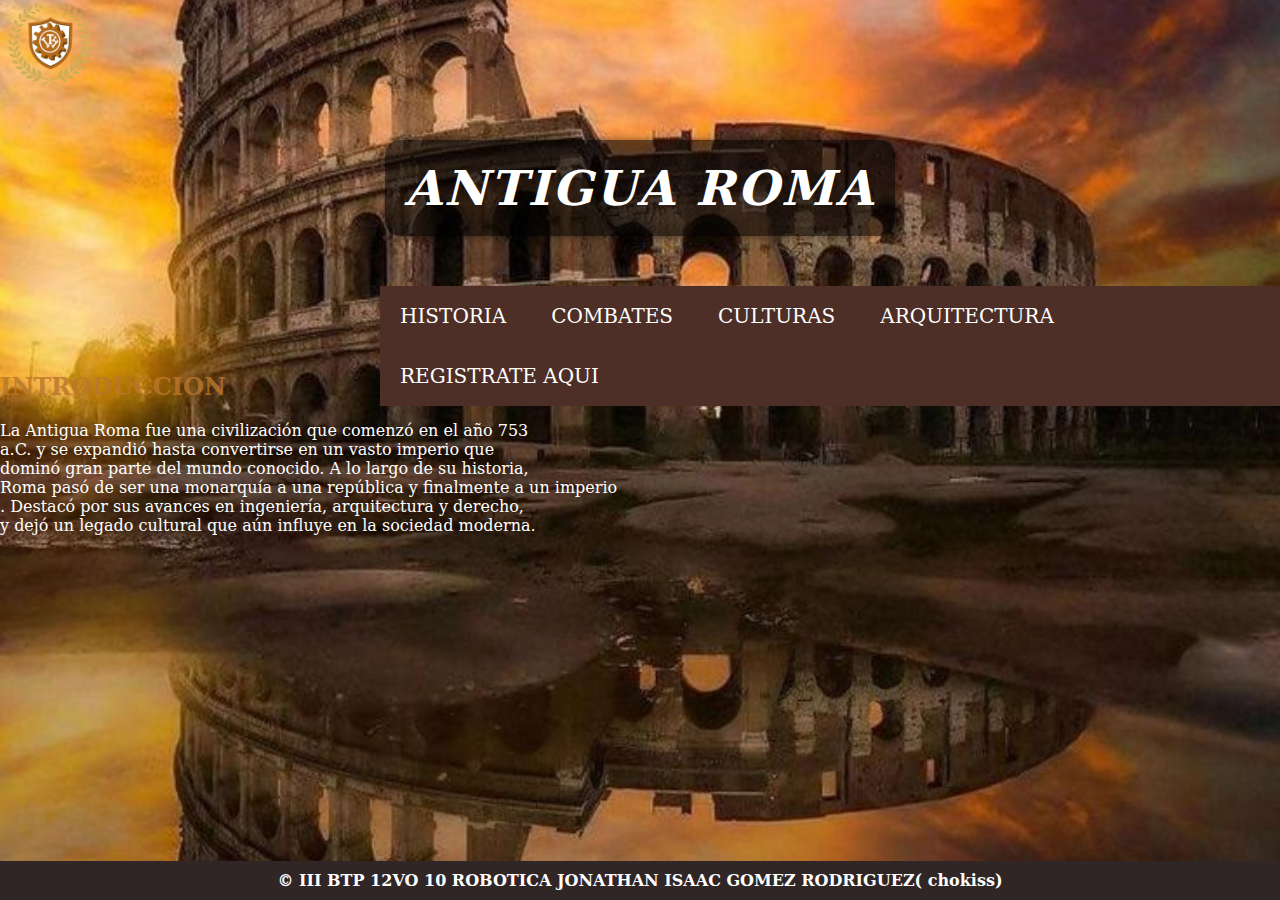
<file: index.html>
<!DOCTYPE html>
<html>
<head>
	<title>Antigua Roma</title>
	<link rel="stylesheet" type="text/css" href="css/style.css">
	<style>
		body {
			margin: 0;
			padding: 0;
			display: flex;
			flex-direction: column;
			min-height: 100vh;
		}
		.footer {
			margin-top: auto;
			background-color: #302626;
			text-align: center;
			padding: 10px;
			font-weight: bold;
		}
	</style>
</head>
<body>
    
    <img src="img/fondo.png" width="100px">
    
	<center><h1><i>ANTIGUA ROMA</i></h1></center>

	<div id="encabezado">
		<nav>
			<ul class="menu">
				<li><a href="index.html">HISTORIA </a>
					<ul>
                        <li><a href="inicio.html"></a></li>
						<li><a href="inicio.html">como inicio</a></li>
						<li><a href="repu.html">republica romana</a></li>
						<li><a href="impe.html">imperio romano</a></li>
					</ul>		
				</li>
				<li><a href="comba.html">COMBATES</a>
					<ul>
						<li><a href="combatesa.html">peleas</a></li>
						
					</ul>
				</li>
				<li><a href="culrura.html">CULTURAS</a>
					<ul>
					<li><a href="como.html">como empezo</a></li>

					</ul>
				</li>
			<li><a href="arquictectura.html">ARQUITECTURA</a>
					<ul>
						<li><a href="arqui.html">definicion</a></li>
												 <li><a href="materiales.html">MATERIALES Y TECNICAS USADOS </a></li>

						
					</ul>
				</li>
            
				<li><a href="usuario.html">REGISTRATE  AQUI </a>
					<ul>
						
                     
					</ul>
				</li>
			</ul>
		</nav>
        <br>
        <br>
        <br>
        <br>
        <h2> <span style="color: rgba(185, 119, 44, 0.829); ">INTRODUCCION</span></h2>
        <p> La Antigua Roma fue una civilización que comenzó en el año 753 <br>
            a.C. y se expandió hasta convertirse en un vasto imperio que<br>
             dominó gran parte del mundo conocido. A lo largo de su historia,<br>
              Roma pasó de ser una monarquía a una república y finalmente a un imperio<br>
              . Destacó por sus avances en ingeniería, arquitectura y derecho,<br>
               y dejó un legado cultural que aún influye en la sociedad moderna.</p>
	</div>

    <div class="footer">&copy; III BTP 12VO 10 ROBOTICA JONATHAN ISAAC GOMEZ RODRIGUEZ( chokiss)</div>

</body>
</html>
</file>
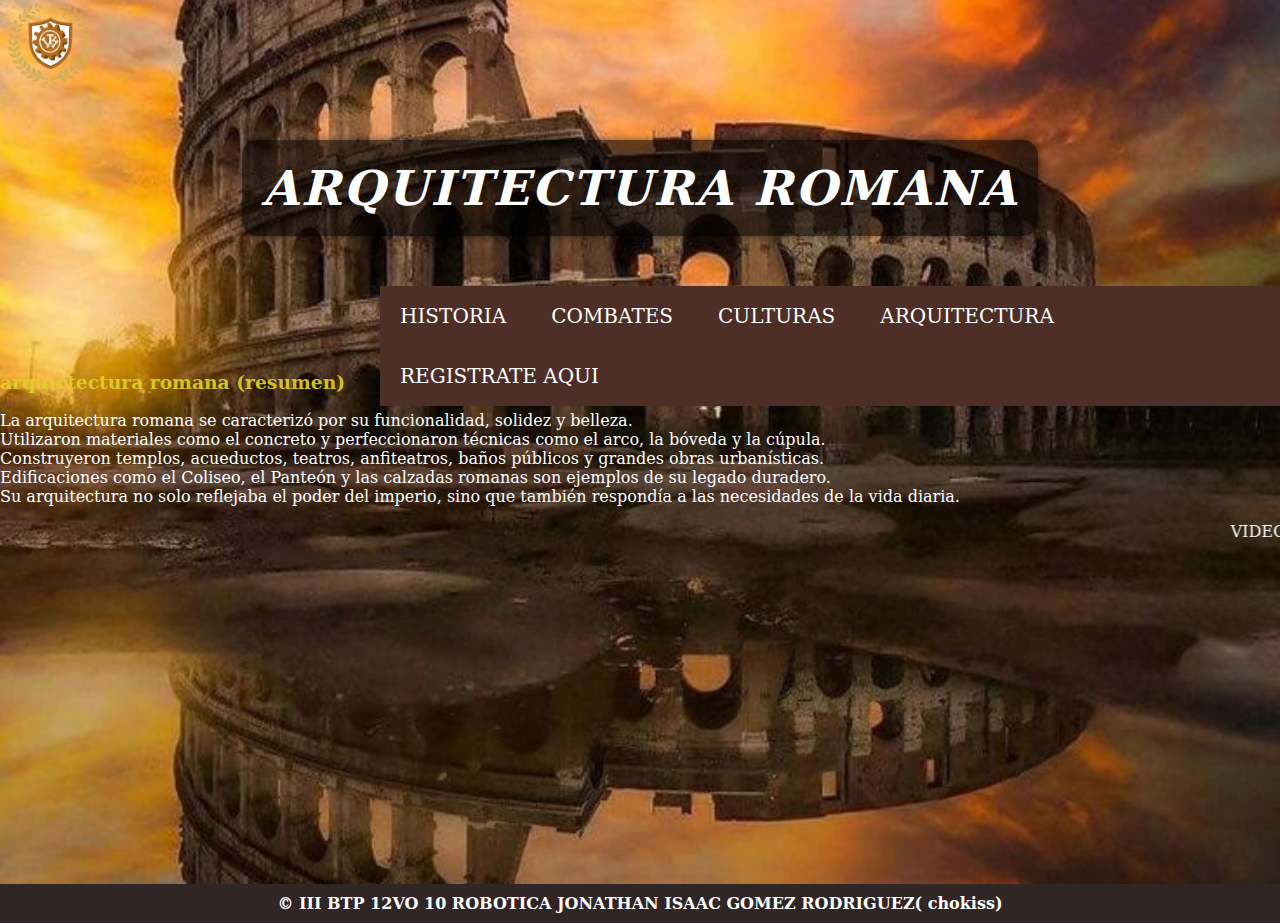
<file: arquictectura.html>
<!DOCTYPE html>
<html>
<head>
	<title>Antigua Roma</title>
	<link rel="stylesheet" type="text/css" href="css/style.css">
	<style>
		body {
			margin: 0;
			padding: 0;
			display: flex;
			flex-direction: column;
			min-height: 100vh;
		}
		.footer {
			margin-top: auto;
			background-color: #302626;
			text-align: center;
			padding: 10px;
			font-weight: bold;
		}
	</style>
</head>
<body>
    
    <img src="img/fondo.png" width="100px">
    
	<center><h1><i>ARQUITECTURA ROMANA</i></h1></center>

	<div id="encabezado">
		<nav>
			<ul class="menu">
				<li><a href="index.html">HISTORIA </a>
					<ul>
                        <li><a href="inicio.html"></a></li>
						<li><a href="inicio.html">como inicio</a></li>
						<li><a href="repu.html">republica romana</a></li>
						<li><a href="impe.html">imperio romano</a></li>
					</ul>		
				</li>
				<li><a href="comba.html">COMBATES</a>
					<ul>
						<li><a href="combatesa.html">peleas</a></li>
					</ul>
				</li>
				<li><a href="culrura.html">CULTURAS</a>
					<ul>
						<li><a href="como.html">como empezo</a></li>
					</ul>
				</li>
				<li><a href="arquictectura.html">ARQUITECTURA</a>
					<ul>
						<li><a href="arqui.html">definicion</a></li>
						 <li><a href="materiales.html">MATERIALES Y TECNICAS USADOS </a></li>
						
					</ul>
				</li>
				<li><a href="usuario.html">REGISTRATE  AQUI </a>
					<ul>
						
					</ul>
				</li>
			</ul>
		</nav>
        <br><br><br><br>

        

        <h3> <span style="color: rgba(223, 210, 37, 0.904); ">arquictectura romana (resumen)</span></h3>
        <p>
            La arquitectura romana se caracterizó por su funcionalidad, solidez y belleza.<br>
            Utilizaron materiales como el concreto y perfeccionaron técnicas como el arco, la bóveda y la cúpula.<br>
            Construyeron templos, acueductos, teatros, anfiteatros, baños públicos y grandes obras urbanísticas.<br>
            Edificaciones como el Coliseo, el Panteón y las calzadas romanas son ejemplos de su legado duradero.<br>
            Su arquitectura no solo reflejaba el poder del imperio, sino que también respondía a las necesidades de la vida diaria.
        </p>

      <marquee behavior="scroll" direction="left">VIDEO SOBRE LA ARQUITECTURA ROMANA</marquee>
        <div style="text-align: center; margin-bottom: 20px;">
            <iframe width="560" height="315" src="https://youtu.be/Hc39X5cZL2s?si=zt9fguV8pDIf8kyN" 
            title="Video de Arquitectura Romana" frameborder="0" 
            allow="accelerometer; autoplay; clipboard-write; encrypted-media; gyroscope; picture-in-picture" 
            allowfullscreen></iframe>
        </div>
	</div>

    <div class="footer">&copy; III BTP 12VO 10 ROBOTICA JONATHAN ISAAC GOMEZ RODRIGUEZ( chokiss)</div>

</body>
</html>
</file>
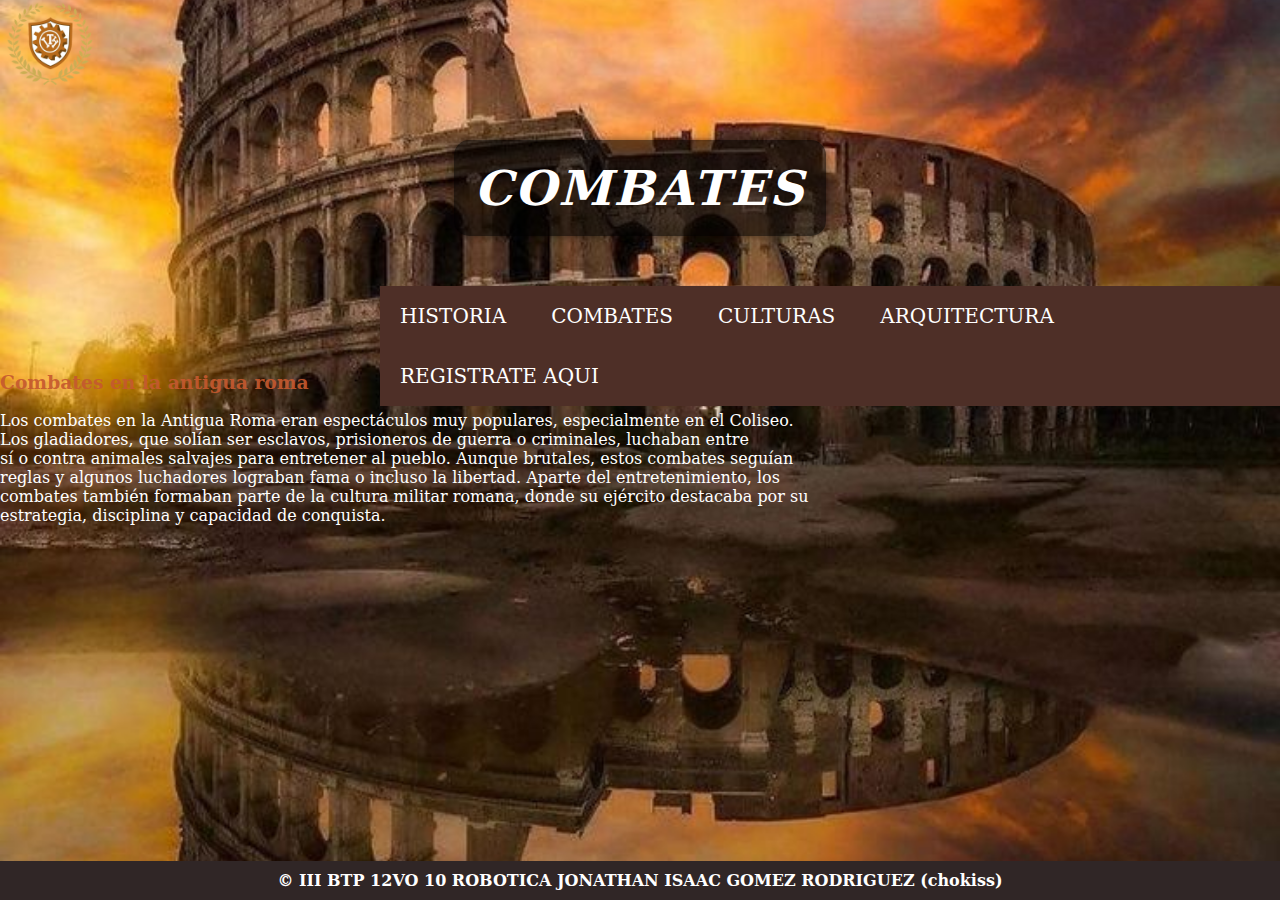
<file: comba.html>
<!DOCTYPE html>
<html>
<head>
	<title>Antigua Roma</title>
	<link rel="stylesheet" type="text/css" href="css/style.css">
	<style>
		body {
			margin: 0;
			padding: 0;
			display: flex;
			flex-direction: column;
			min-height: 100vh;
		}
		.footer {
			margin-top: auto;
			background-color: #302626;
			text-align: center;
			padding: 10px;
			font-weight: bold;
		}
	</style>
</head>
<body>
    
    <img src="img/fondo.png" width="100px">
    
	<center><h1><i>COMBATES</i></h1></center>

	<div id="encabezado">
		<nav>
			<ul class="menu">
				<li><a href="index.html">HISTORIA </a>
					<ul>
                        <li><a href="inicio.html"></a></li>
						<li><a href="inicio.html">como inicio</a></li>
						<li><a href="repu.html">republica romana</a></li>
						<li><a href="impe.html">imperio romano</a></li>
					</ul>		
				</li>
				<li><a href="comba.html">COMBATES</a>
					<ul>
						<li><a href="combatesa.html">peleas</a></li>
						
					</ul>
				</li>
				<li><a href="culrura.html">CULTURAS</a>
					<ul>
						<li><a href="como.html">como empezo</a></li>
					
						
					</ul>
				</li>
			<li><a href="arquictectura.html">ARQUITECTURA</a>
					<ul>
						<li><a href="arqui.html">definicion</a></li>
												 <li><a href="materiales.html">MATERIALES Y TECNICAS USADOS </a></li>

						<li><a href="">Sub Item III</a></li>
						<li><a href="">Sub Item IV</a></li>
					</ul>
				</li>
            
				<li><a href="usuario.html">REGISTRATE  AQUI </a>
					<ul>
						
					</ul>
				</li>
			</ul>
		</nav>
        <br><br><br><br>

      <h3> <span style="color: rgba(197, 89, 47, 0.904); ">Combates en la antigua roma</span></h3>
        <p>Los combates en la Antigua Roma eran espectáculos muy populares, especialmente en el Coliseo.<br>
           Los gladiadores, que solían ser esclavos, prisioneros de guerra o criminales, luchaban entre<br>
           sí o contra animales salvajes para entretener al pueblo. Aunque brutales, estos combates seguían<br>
           reglas y algunos luchadores lograban fama o incluso la libertad. Aparte del entretenimiento, los<br>
           combates también formaban parte de la cultura militar romana, donde su ejército destacaba por su<br>
           estrategia, disciplina y capacidad de conquista.
        </p>
	</div>

    <div class="footer">&copy; III BTP 12VO 10 ROBOTICA JONATHAN ISAAC GOMEZ RODRIGUEZ (chokiss)</div>

</body>
</html>
</file>
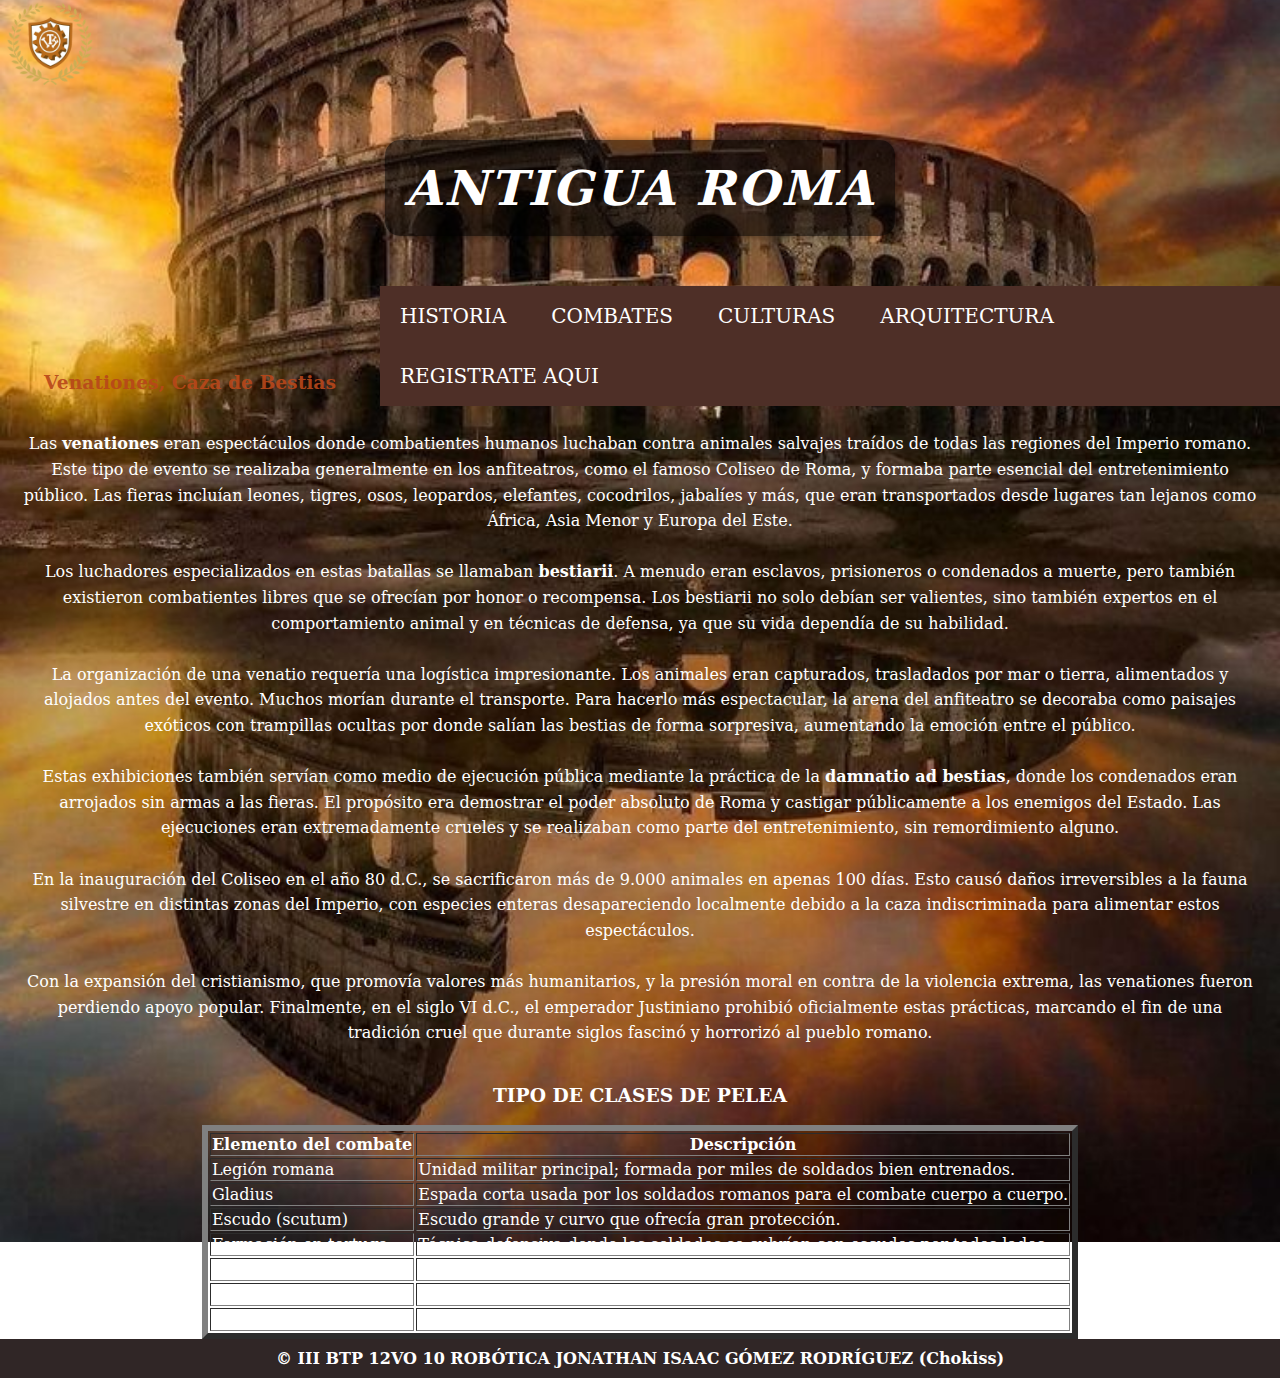
<file: combatesa.html>
<!DOCTYPE html>
<html lang="es">
<head>
    <meta charset="UTF-8">
    <meta name="viewport" content="width=device-width, initial-scale=1.0">
    <title>Antigua Roma</title>
    <link rel="stylesheet" href="css/style.css">
    <style>
        body {
            margin: 0;
            padding: 0;
            display: flex;
            flex-direction: column;
            min-height: 100vh;
        }
        .footer {
            margin-top: auto;
            background-color: #302626;
            text-align: center;
            padding: 10px;
            font-weight: bold;
        }
        p {
            text-align: center;
            font-size: 16px;
            line-height: 1.6;
            padding: 20px;
        }
    </style>
</head>
<body>
    <img src="img/fondo.png" width="100px" alt="Logo">
    <center><h1><i>ANTIGUA ROMA</i></h1></center>

    <div id="encabezado">
        <nav>
            <ul class="menu">
                <li><a href="index.html">HISTORIA</a>
                    <ul>
                        <li><a href="inicio.html">Cómo inició</a></li>
                        <li><a href="repu.html">República Romana</a></li>
                        <li><a href="impe.html">Imperio Romano</a></li>
                    </ul>
                </li>
                <li><a href="comba.html">COMBATES</a>
                    <ul>
                        <li><a href="combatesa.html">venationes</a></li>
                        
                    </ul>
                </li>
               <li><a href="culrura.html">CULTURAS</a>
					<ul>
						<li><a href="como.html">como empezo</a></li>
                       
                    </ul>
                </li>
              <li><a href="arquictectura.html">ARQUITECTURA</a>
					<ul>
						<li><a href="arqui.html">definicion</a></li>
                    </ul>
                    <ul>
						 <li><a href="materiales.html">MATERIALES Y TECNICAS USADOS </a></li>
</ul>
                </li>
                <li><a href="usuario.html">REGISTRATE  AQUI </a>
					<ul>
                      
                    </ul>
                </li>
            </ul>
        </nav>
        <br><br><br><br>

     <center> <h3> <span style="color: rgba(184, 71, 26, 0.904); ">Venationes, Caza de Bestias</span></h3></center> 
        <p>Las <strong>venationes</strong> eran espectáculos donde combatientes humanos luchaban contra animales salvajes traídos de todas las regiones del Imperio romano. Este tipo de evento se realizaba generalmente en los anfiteatros, como el famoso Coliseo de Roma, y formaba parte esencial del entretenimiento público. Las fieras incluían leones, tigres, osos, leopardos, elefantes, cocodrilos, jabalíes y más, que eran transportados desde lugares tan lejanos como África, Asia Menor y Europa del Este.<br><br>

        Los luchadores especializados en estas batallas se llamaban <strong>bestiarii</strong>. A menudo eran esclavos, prisioneros o condenados a muerte, pero también existieron combatientes libres que se ofrecían por honor o recompensa. Los bestiarii no solo debían ser valientes, sino también expertos en el comportamiento animal y en técnicas de defensa, ya que su vida dependía de su habilidad.<br><br>

        La organización de una venatio requería una logística impresionante. Los animales eran capturados, trasladados por mar o tierra, alimentados y alojados antes del evento. Muchos morían durante el transporte. Para hacerlo más espectacular, la arena del anfiteatro se decoraba como paisajes exóticos con trampillas ocultas por donde salían las bestias de forma sorpresiva, aumentando la emoción entre el público.<br><br>

        Estas exhibiciones también servían como medio de ejecución pública mediante la práctica de la <strong>damnatio ad bestias</strong>, donde los condenados eran arrojados sin armas a las fieras. El propósito era demostrar el poder absoluto de Roma y castigar públicamente a los enemigos del Estado. Las ejecuciones eran extremadamente crueles y se realizaban como parte del entretenimiento, sin remordimiento alguno.<br><br>

        En la inauguración del Coliseo en el año 80 d.C., se sacrificaron más de 9.000 animales en apenas 100 días. Esto causó daños irreversibles a la fauna silvestre en distintas zonas del Imperio, con especies enteras desapareciendo localmente debido a la caza indiscriminada para alimentar estos espectáculos.<br><br>

        Con la expansión del cristianismo, que promovía valores más humanitarios, y la presión moral en contra de la violencia extrema, las venationes fueron perdiendo apoyo popular. Finalmente, en el siglo VI d.C., el emperador Justiniano prohibió oficialmente estas prácticas, marcando el fin de una tradición cruel que durante siglos fascinó y horrorizó al pueblo romano.</p>
<center>
        <h3>TIPO DE CLASES DE PELEA</h3>



        <table border="6">
  <thead>
    <tr>
      <th>Elemento del combate</th>
      <th>Descripción</th>
    </tr>
  </thead>
  <tbody>
    <tr>
      <td>Legión romana</td>
      <td>Unidad militar principal; formada por miles de soldados bien entrenados.</td>
    </tr>
    <tr>
      <td>Gladius</td>
      <td>Espada corta usada por los soldados romanos para el combate cuerpo a cuerpo.</td>
    </tr>
    <tr>
      <td>Escudo (scutum)</td>
      <td>Escudo grande y curvo que ofrecía gran protección.</td>
    </tr>
    <tr>
      <td>Formación en tortuga</td>
      <td>Técnica defensiva donde los soldados se cubrían con escudos por todos lados.</td>
    </tr>
    <tr>
      <td>Entrenamiento militar</td>
      <td>Muy riguroso; incluía marchas, lucha, lanzamientos y disciplina extrema.</td>
    </tr>
    <tr>
      <td>Gladiadores</td>
      <td>Combatientes (muchas veces esclavos) que peleaban por espectáculo.</td>
    </tr>
    <tr>
      <td>Armaduras</td>
      <td>Incluían casco, coraza, grebas y protecciones para brazos y piernas.</td>
    </tr>
  </tbody>
</table>
    </div>
</center>
    <div class="footer">&copy; III BTP 12VO 10 ROBÓTICA JONATHAN ISAAC GÓMEZ RODRÍGUEZ (Chokiss)</div>
</body>
</html>
</file>
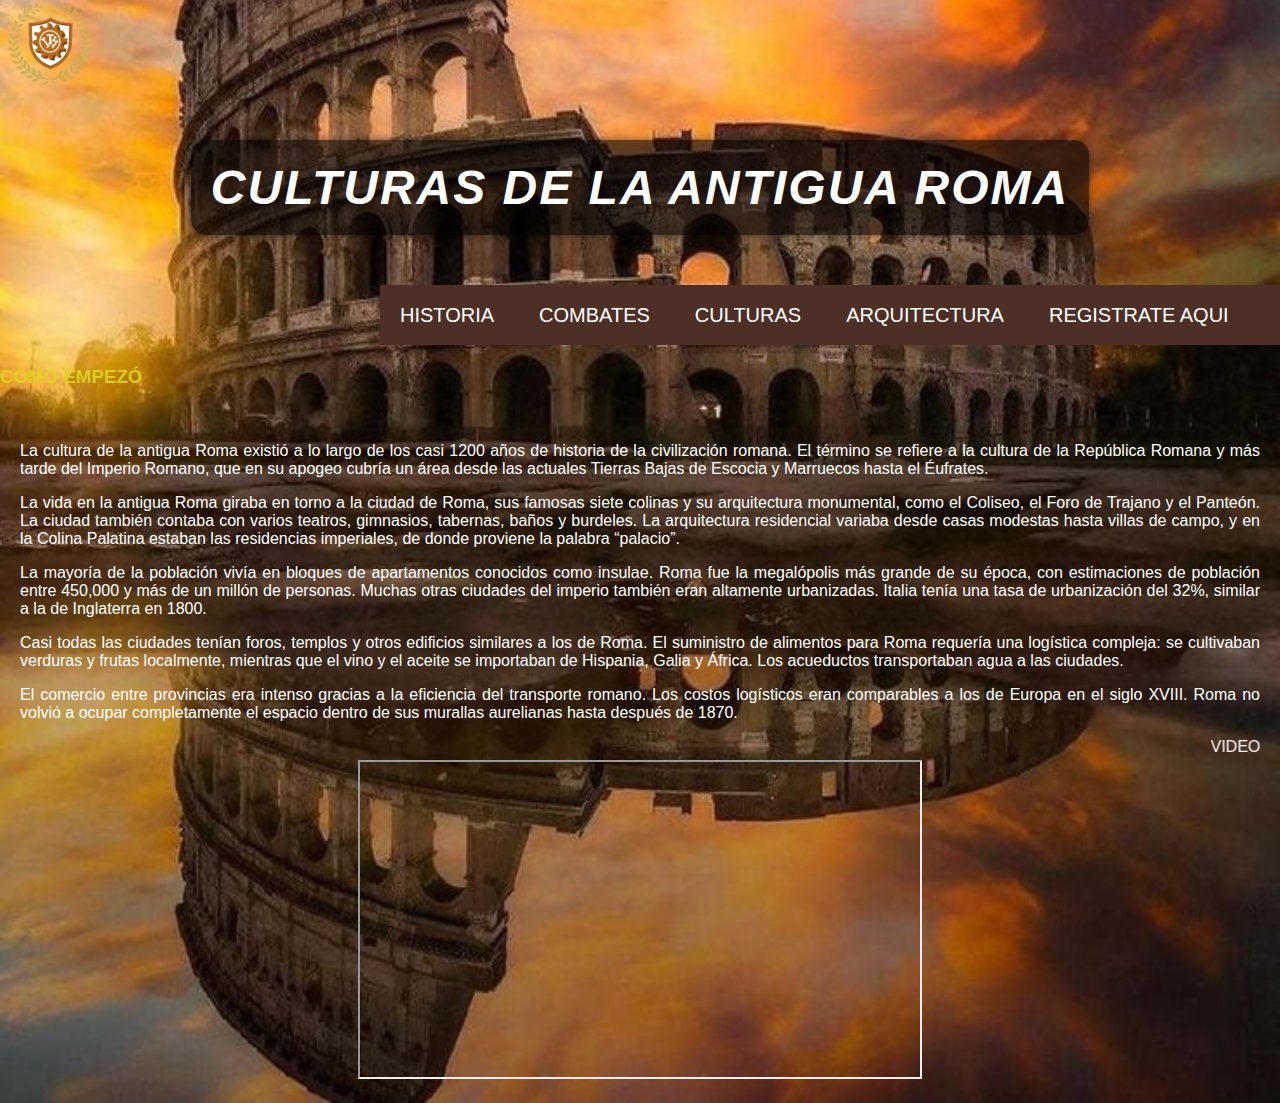
<file: como.html>
<!DOCTYPE html>
<html>
<head>
	<title>CULTURAS DE LA ANTIGUA ROMA</title>
	<link rel="stylesheet" type="text/css" href="css/style.css">
	<style>
		body {
			margin: 0;
			padding: 0;
			display: flex;
			flex-direction: column;
			min-height: 100vh;
			font-family: Arial, sans-serif;
			color: white;
		}
		.footer {
			margin-top: auto;
			background-color: #302626;
			text-align: center;
			padding: 10px;
			font-weight: bold;
		}
	</style>
</head>
<body>
    <img src="img/fondo.png" width="100px">

	<center><h1><i>CULTURAS DE LA ANTIGUA ROMA</i></h1></center>

	<div id="encabezado">
		<nav>
			<ul class="menu">
				<li><a href="index.html">HISTORIA </a>
					<ul>
						<li><a href="inicio.html">como inicio</a></li>
						<li><a href="repu.html">republica romana</a></li>
						<li><a href="impe.html">imperio romano</a></li>
					</ul>		
				</li>
				<li><a href="comba.html">COMBATES</a>
					<ul>
						<li><a href="combatesa.html">peleas</a></li>
					</ul>
				</li>
				<li><a href="culrura.html">CULTURAS</a>
					<ul>
						<li><a href="como.html">como empezo</a></li>
					</ul>
				</li>
<li><a href="arquictectura.html">ARQUITECTURA</a>
					<ul>
						<li><a href="arqui.html">definicion</a></li>
					 <li><a href="materiales.html">MATERIALES Y TECNICAS USADOS </a></li>
						
					</ul>
				</li>
			<li><a href="usuario.html">REGISTRATE  AQUI </a>
					<ul>
						
					</ul>
				</li>
			</ul>
		</nav>

		<br><br><br><br>
		<h3> <span style="color: rgba(224, 212, 31, 0.904); ">COMO EMPEZÓ</span></h3>
		<div style="padding: 20px;">
			<p style="text-align: justify;">
				La cultura de la antigua Roma existió a lo largo de los casi 1200 años de historia de la civilización romana. El término se refiere a la cultura de la República Romana y más tarde del Imperio Romano, que en su apogeo cubría un área desde las actuales Tierras Bajas de Escocia y Marruecos hasta el Éufrates.
			</p>
			<p style="text-align: justify;">
				La vida en la antigua Roma giraba en torno a la ciudad de Roma, sus famosas siete colinas y su arquitectura monumental, como el Coliseo, el Foro de Trajano y el Panteón. La ciudad también contaba con varios teatros, gimnasios, tabernas, baños y burdeles. La arquitectura residencial variaba desde casas modestas hasta villas de campo, y en la Colina Palatina estaban las residencias imperiales, de donde proviene la palabra “palacio”.
			</p>
			<p style="text-align: justify;">
				La mayoría de la población vivía en bloques de apartamentos conocidos como insulae. Roma fue la megalópolis más grande de su época, con estimaciones de población entre 450,000 y más de un millón de personas. Muchas otras ciudades del imperio también eran altamente urbanizadas. Italia tenía una tasa de urbanización del 32%, similar a la de Inglaterra en 1800.
			</p>
			<p style="text-align: justify;">
				Casi todas las ciudades tenían foros, templos y otros edificios similares a los de Roma. El suministro de alimentos para Roma requería una logística compleja: se cultivaban verduras y frutas localmente, mientras que el vino y el aceite se importaban de Hispania, Galia y África. Los acueductos transportaban agua a las ciudades.
			</p>
			<p style="text-align: justify;">
				El comercio entre provincias era intenso gracias a la eficiencia del transporte romano. Los costos logísticos eran comparables a los de Europa en el siglo XVIII. Roma no volvió a ocupar completamente el espacio dentro de sus murallas aurelianas hasta después de 1870.
			</p>

			
			<center>
				<marquee behavior="scroll" direction="left">VIDEOOOOO</marquee>
				<iframe width="560" height="315"
  src="https://youtu.be/N4Ljm78end4?si=ydTtjjgyxq2ADlJ6"
 


</iframe>
			</center>
		</div>
	</div>

	<div class="footer">
		&copy; III BTP 12VO 10 ROBOTICA JONATHAN ISAAC GOMEZ RODRIGUEZ (chokiss)
	</div>
</body>
</html>
</file>
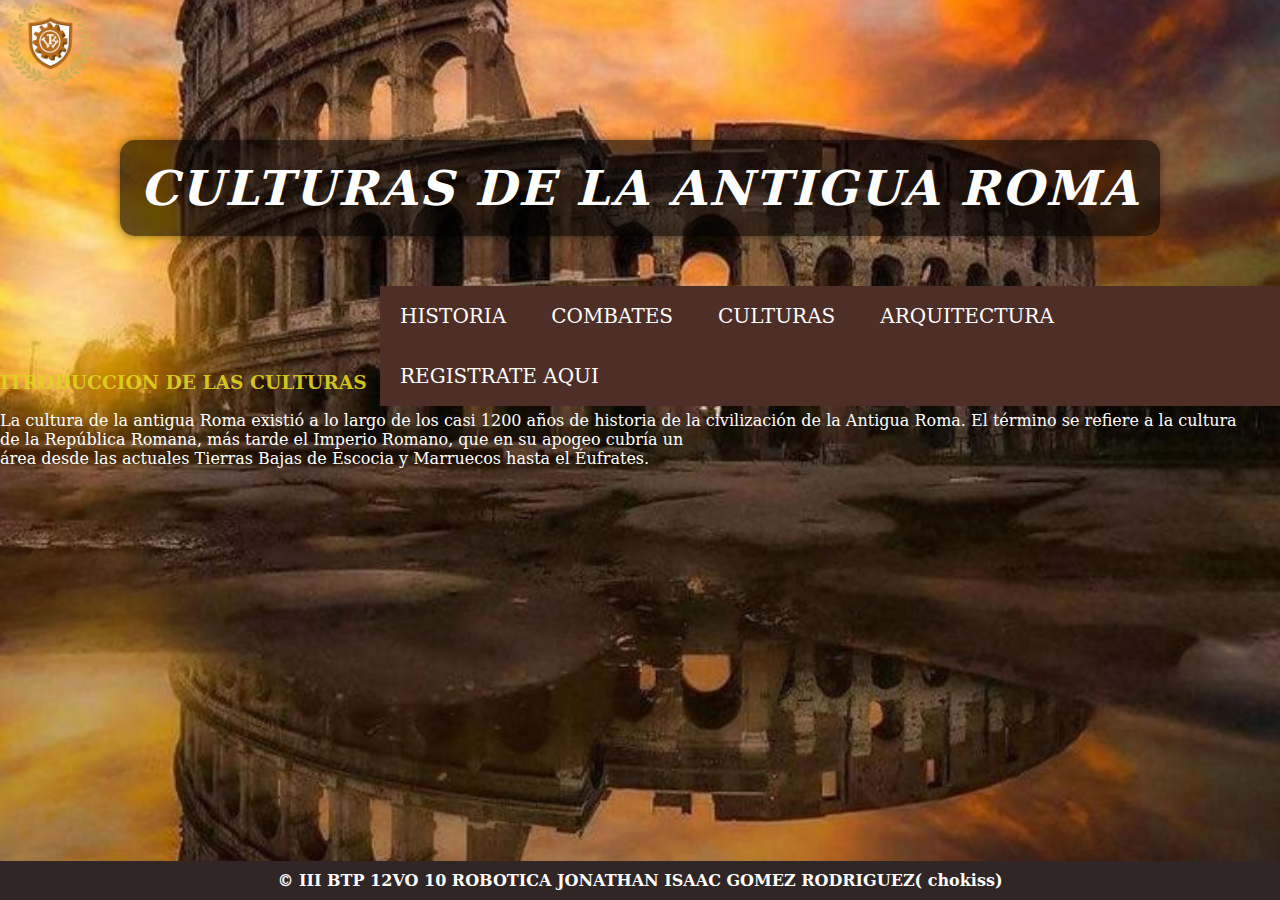
<file: culrura.html>
<!DOCTYPE html>
<html>
<head>
	<title>Antigua Roma</title>
	<link rel="stylesheet" type="text/css" href="css/style.css">
	<style>
		body {
			margin: 0;
			padding: 0;
			display: flex;
			flex-direction: column;
			min-height: 100vh;
		}
		.footer {
			margin-top: auto;
			background-color: #302626;
			text-align: center;
			padding: 10px;
			font-weight: bold;
		}
	</style>
</head>
<body>
    
    <img src="img/fondo.png" width="100px">
    
	<center><h1><i>CULTURAS DE LA ANTIGUA ROMA</i></h1></center>

	<div id="encabezado">
		<nav>
			<ul class="menu">
				<li><a href="index.html">HISTORIA </a>
					<ul>
                        <li><a href="inicio.html"></a></li>
						<li><a href="inicio.html">como inicio</a></li>
						<li><a href="repu.html">republica romana</a></li>
						<li><a href="impe.html">imperio romano</a></li>
					</ul>		
				</li>
				<li><a href="comba.html">COMBATES</a>
					<ul>
						<li><a href="combatesa.html">peleas</a></li>
						
					</ul>
				</li>
				<li><a href="culrura.html">CULTURAS</a>
					<ul>
						<li><a href="como.html">como empezo</a></li>
						
					</ul>
				</li>
				<li><a href="arquictectura.html">ARQUITECTURA</a>
					<ul>
						<li><a href="arqui.html">definicion</a></li>
						 <li><a href="materiales.html">MATERIALES Y TECNICAS USADOS </a></li>
						
					</ul>
				</li>
            
				<li><a href="usuario.html">REGISTRATE  AQUI </a>
					<ul>
						
                     
					</ul>
				</li>
			</ul>
		</nav>
        <br>
        <br>
        <br>
        <br>
      <h3> <span style="color: rgba(224, 212, 31, 0.904); ">ITRODUCCION DE LAS CULTURAS</span></h3>
        <p> La cultura de la antigua Roma existió a lo largo de los casi 1200 años de historia de la civilización de la Antigua Roma. El término se refiere a la cultura
            <br> de la República Romana, más tarde el Imperio Romano, que en su apogeo cubría un <br>
            área desde las actuales Tierras Bajas de Escocia y Marruecos hasta el Éufrates.</p>
	</div>

    <div class="footer">&copy; III BTP 12VO 10 ROBOTICA JONATHAN ISAAC GOMEZ RODRIGUEZ( chokiss)</div>

</body>
</html>
</file>
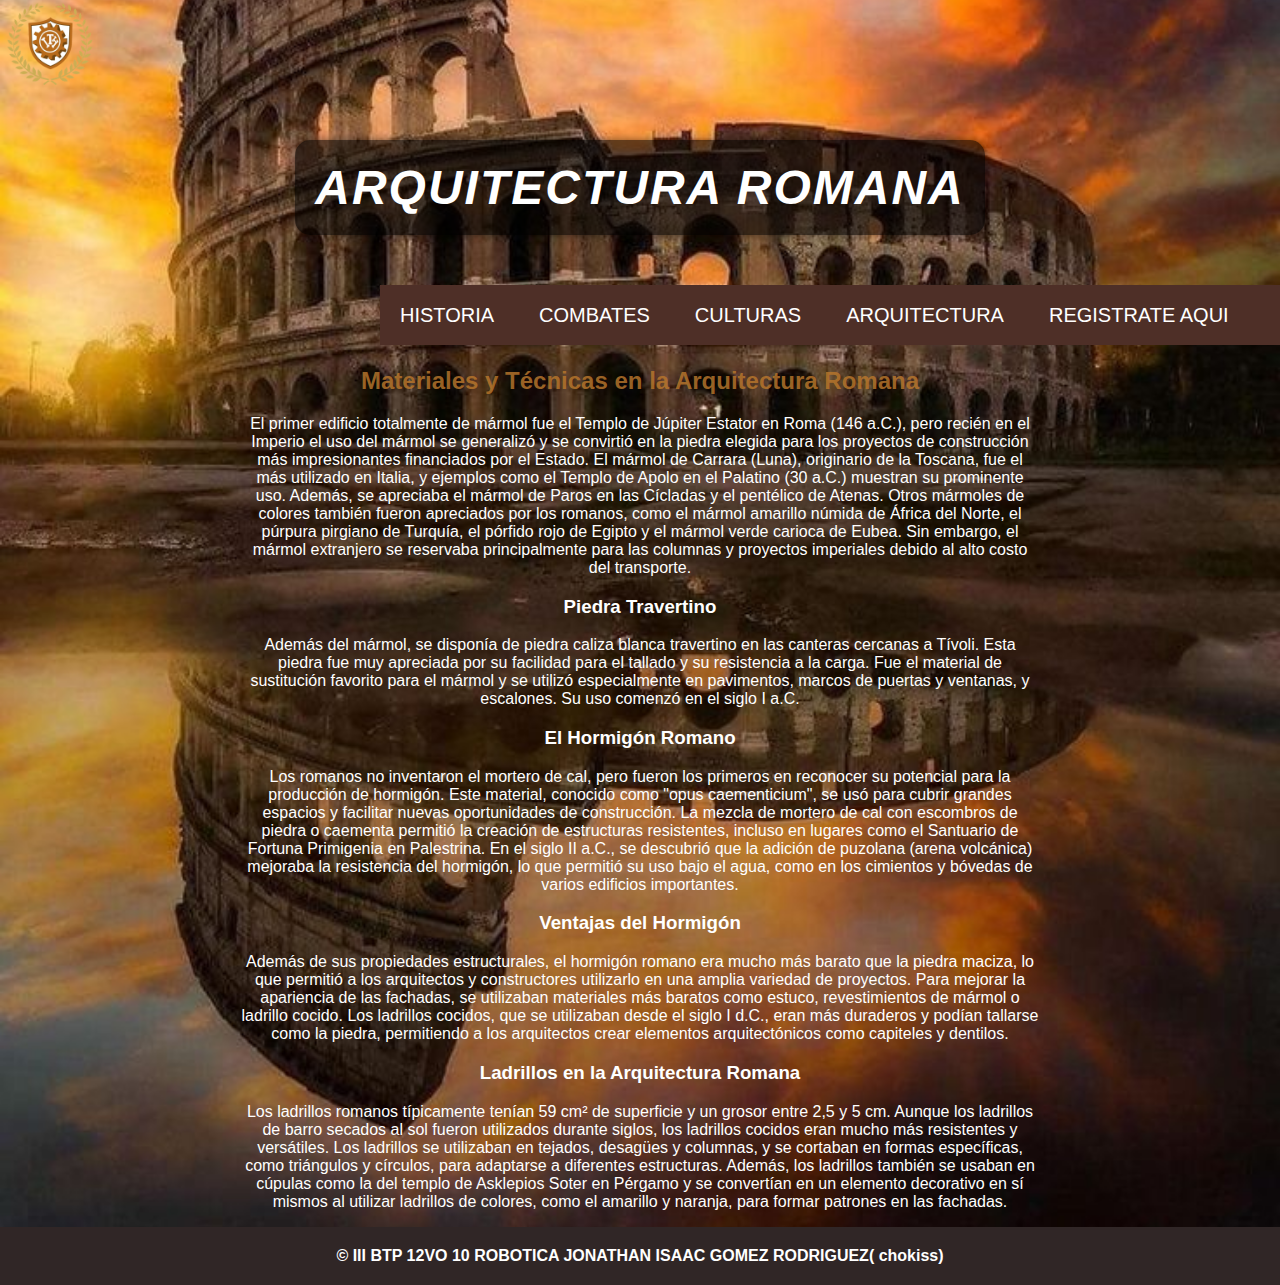
<file: datoss.html>
<!DOCTYPE html>
<html>
<head>
    <title>Arquitectura Romana</title>
    <link rel="stylesheet" type="text/css" href="css/style.css">
    <style>
        body {
            margin: 0;
            padding: 0;
            display: flex;
            flex-direction: column;
            min-height: 100vh;
            font-family: Arial, sans-serif;
        }
        .footer {
            margin-top: auto;
            background-color: #302626;
            text-align: center;
            padding: 10px;
            font-weight: bold;
            color: white;
        }
    </style>
</head>
<body>
    <img src="img/fondo.png" width="100px">
    
    <center><h1><i>ARQUITECTURA ROMANA</i></h1></center>

    <div id="encabezado">
        <nav>
            <ul class="menu">
                <li><a href="index.html">HISTORIA </a>
                    <ul>
                        <li><a href="inicio.html">como inicio</a></li>
                        <li><a href="repu.html">republica romana</a></li>
                        <li><a href="impe.html">imperio romano</a></li>
                    </ul>        
                </li>
                <li><a href="comba.html">COMBATES</a>
                    <ul>
                            <li><a href="combatesa.html">peleas</a></li>
                    </ul>
                </li>
                <li><a href="culrura.html">CULTURAS</a>
                    <ul>
                        <li><a href="como.html">como empezo</a></li>
                    </ul>
                </li>
                <li><a href="arquictectura.html">ARQUITECTURA</a>
                    <ul>
                        <li><a href="arqui.html">definicion</a></li>
                        <li><a href="materiales.html">MATERIALES Y TECNICAS USADOS </a></li>
                        
                    </ul>
                </li>
              <li><a href="usuario.html">REGISTRATE  AQUI </a>
					<ul>
					
                    </ul>
                </li>
            </ul>
        </nav>
        <br><br><br><br>

        <center>
        <div style="text-align: center; max-width: 800px; margin: auto;">
            <h2 style="color: rgba(185, 119, 44, 0.829);">Materiales y Técnicas en la Arquitectura Romana</h2>

            <p>El primer edificio totalmente de mármol fue el Templo de Júpiter Estator en Roma (146 a.C.), pero recién en el Imperio el uso del mármol se generalizó y se convirtió en la piedra elegida para los proyectos de construcción más impresionantes financiados por el Estado. El mármol de Carrara (Luna), originario de la Toscana, fue el más utilizado en Italia, y ejemplos como el Templo de Apolo en el Palatino (30 a.C.) muestran su prominente uso. Además, se apreciaba el mármol de Paros en las Cícladas y el pentélico de Atenas. Otros mármoles de colores también fueron apreciados por los romanos, como el mármol amarillo númida de África del Norte, el púrpura pirgiano de Turquía, el pórfido rojo de Egipto y el mármol verde carioca de Eubea. Sin embargo, el mármol extranjero se reservaba principalmente para las columnas y proyectos imperiales debido al alto costo del transporte.</p>

            <h3>Piedra Travertino</h3>
            <p>Además del mármol, se disponía de piedra caliza blanca travertino en las canteras cercanas a Tívoli. Esta piedra fue muy apreciada por su facilidad para el tallado y su resistencia a la carga. Fue el material de sustitución favorito para el mármol y se utilizó especialmente en pavimentos, marcos de puertas y ventanas, y escalones. Su uso comenzó en el siglo I a.C.</p>

            <h3>El Hormigón Romano</h3>
            <p>Los romanos no inventaron el mortero de cal, pero fueron los primeros en reconocer su potencial para la producción de hormigón. Este material, conocido como "opus caementicium", se usó para cubrir grandes espacios y facilitar nuevas oportunidades de construcción. La mezcla de mortero de cal con escombros de piedra o caementa permitió la creación de estructuras resistentes, incluso en lugares como el Santuario de Fortuna Primigenia en Palestrina. En el siglo II a.C., se descubrió que la adición de puzolana (arena volcánica) mejoraba la resistencia del hormigón, lo que permitió su uso bajo el agua, como en los cimientos y bóvedas de varios edificios importantes.</p>

            <h3>Ventajas del Hormigón</h3>
            <p>Además de sus propiedades estructurales, el hormigón romano era mucho más barato que la piedra maciza, lo que permitió a los arquitectos y constructores utilizarlo en una amplia variedad de proyectos. Para mejorar la apariencia de las fachadas, se utilizaban materiales más baratos como estuco, revestimientos de mármol o ladrillo cocido. Los ladrillos cocidos, que se utilizaban desde el siglo I d.C., eran más duraderos y podían tallarse como la piedra, permitiendo a los arquitectos crear elementos arquitectónicos como capiteles y dentilos.</p>

            <h3>Ladrillos en la Arquitectura Romana</h3>
            <p>Los ladrillos romanos típicamente tenían 59 cm² de superficie y un grosor entre 2,5 y 5 cm. Aunque los ladrillos de barro secados al sol fueron utilizados durante siglos, los ladrillos cocidos eran mucho más resistentes y versátiles. Los ladrillos se utilizaban en tejados, desagües y columnas, y se cortaban en formas específicas, como triángulos y círculos, para adaptarse a diferentes estructuras. Además, los ladrillos también se usaban en cúpulas como la del templo de Asklepios Soter en Pérgamo y se convertían en un elemento decorativo en sí mismos al utilizar ladrillos de colores, como el amarillo y naranja, para formar patrones en las fachadas.</p>
        </div>
        </center>
    </div>

    <div class="footer">
       <div class="footer">&copy; III BTP 12VO 10 ROBOTICA JONATHAN ISAAC GOMEZ RODRIGUEZ( chokiss)</div>
    </div>
</body>
</html>
</file>
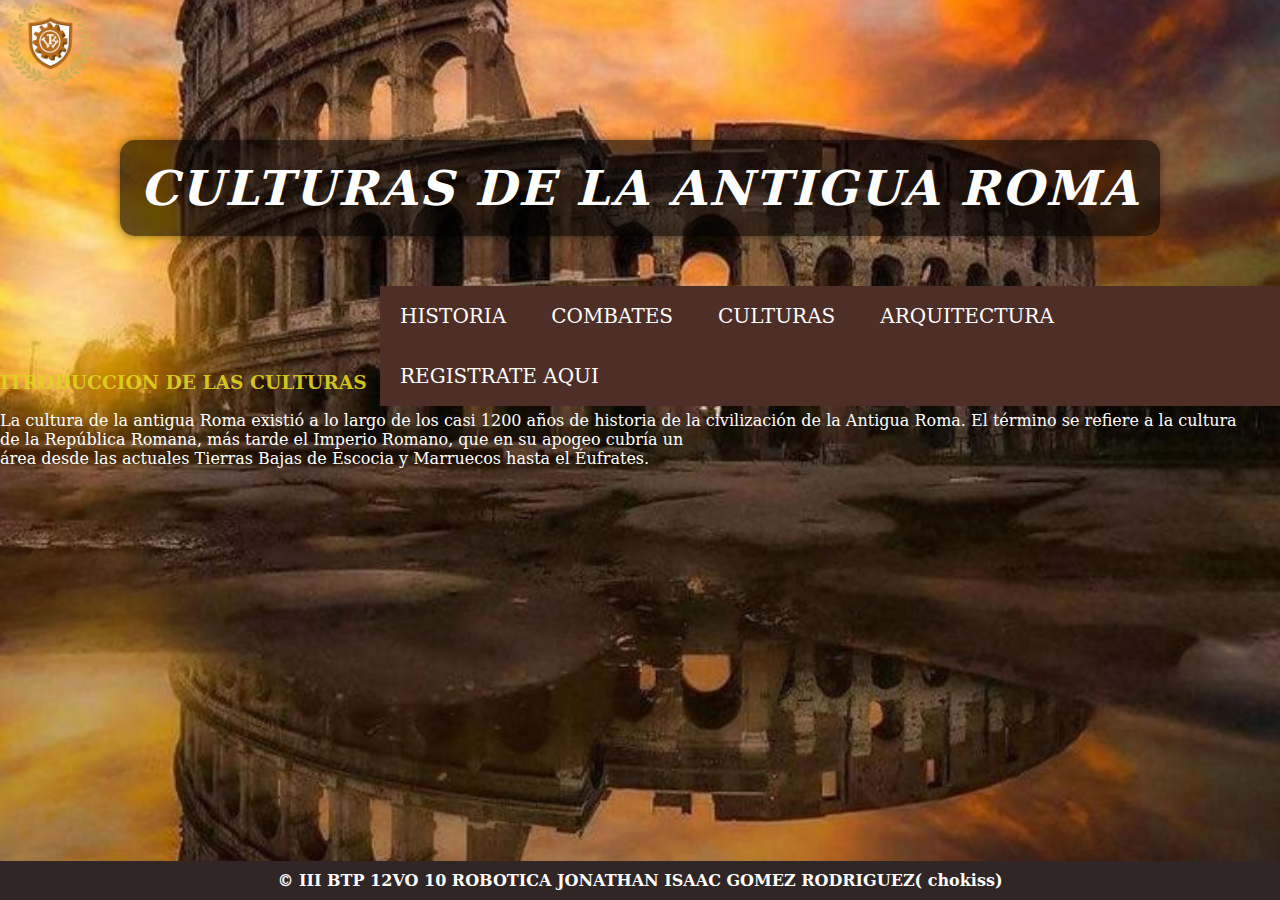
<file: estructura.html>
<!DOCTYPE html>
<html>
<head>
	<title>Antigua Roma</title>
	<link rel="stylesheet" type="text/css" href="css/style.css">
	<style>
		body {
			margin: 0;
			padding: 0;
			display: flex;
			flex-direction: column;
			min-height: 100vh;
		}
		.footer {
			margin-top: auto;
			background-color: #302626;
			text-align: center;
			padding: 10px;
			font-weight: bold;
		}
	</style>
</head>
<body>
    
    <img src="img/fondo.png" width="100px">
    
	<center><h1><i>CULTURAS DE LA ANTIGUA ROMA</i></h1></center>

	<div id="encabezado">
		<nav>
			<ul class="menu">
				<li><a href="index.html">HISTORIA </a>
					<ul>
                        <li><a href="inicio.html"></a></li>
						<li><a href="inicio.html">como inicio</a></li>
						<li><a href="repu.html">republica romana</a></li>
						<li><a href="impe.html">imperio romano</a></li>
					</ul>		
				</li>
				<li><a href="comba.html">COMBATES</a>
					<ul>
						<li><a href="combatesa.html">peleas</a></li>
						
					</ul>
				</li>
				<li><a href="culrura.html">CULTURAS</a>
					<ul>
						<li><a href="como.html">como empezo</a></li>
						
					</ul>
				</li>
<li><a href="arquictectura.html">ARQUITECTURA</a>
					<ul>
						<li><a href="arqui.html">definicion</a></li>
						 <li><a href="materiales.html">MATERIALES Y TECNICAS USADOS </a></li>
						
					</ul>
				</li>
            
				<li><a href="usuario.html">REGISTRATE  AQUI </a>
					<ul>
						
                     
					</ul>
				</li>
			</ul>
		</nav>
        <br>
        <br>
        <br>
        <br>
       <h3> <span style="color: rgba(224, 212, 31, 0.904); ">ITRODUCCION DE LAS CULTURAS</span></h3>
        <p> La cultura de la antigua Roma existió a lo largo de los casi 1200 años de historia de la civilización de la Antigua Roma. El término se refiere a la cultura
            <br> de la República Romana, más tarde el Imperio Romano, que en su apogeo cubría un <br>
            área desde las actuales Tierras Bajas de Escocia y Marruecos hasta el Éufrates.</p>
	</div>

    <div class="footer">&copy; III BTP 12VO 10 ROBOTICA JONATHAN ISAAC GOMEZ RODRIGUEZ( chokiss)</div>

</body>
</html>
</file>
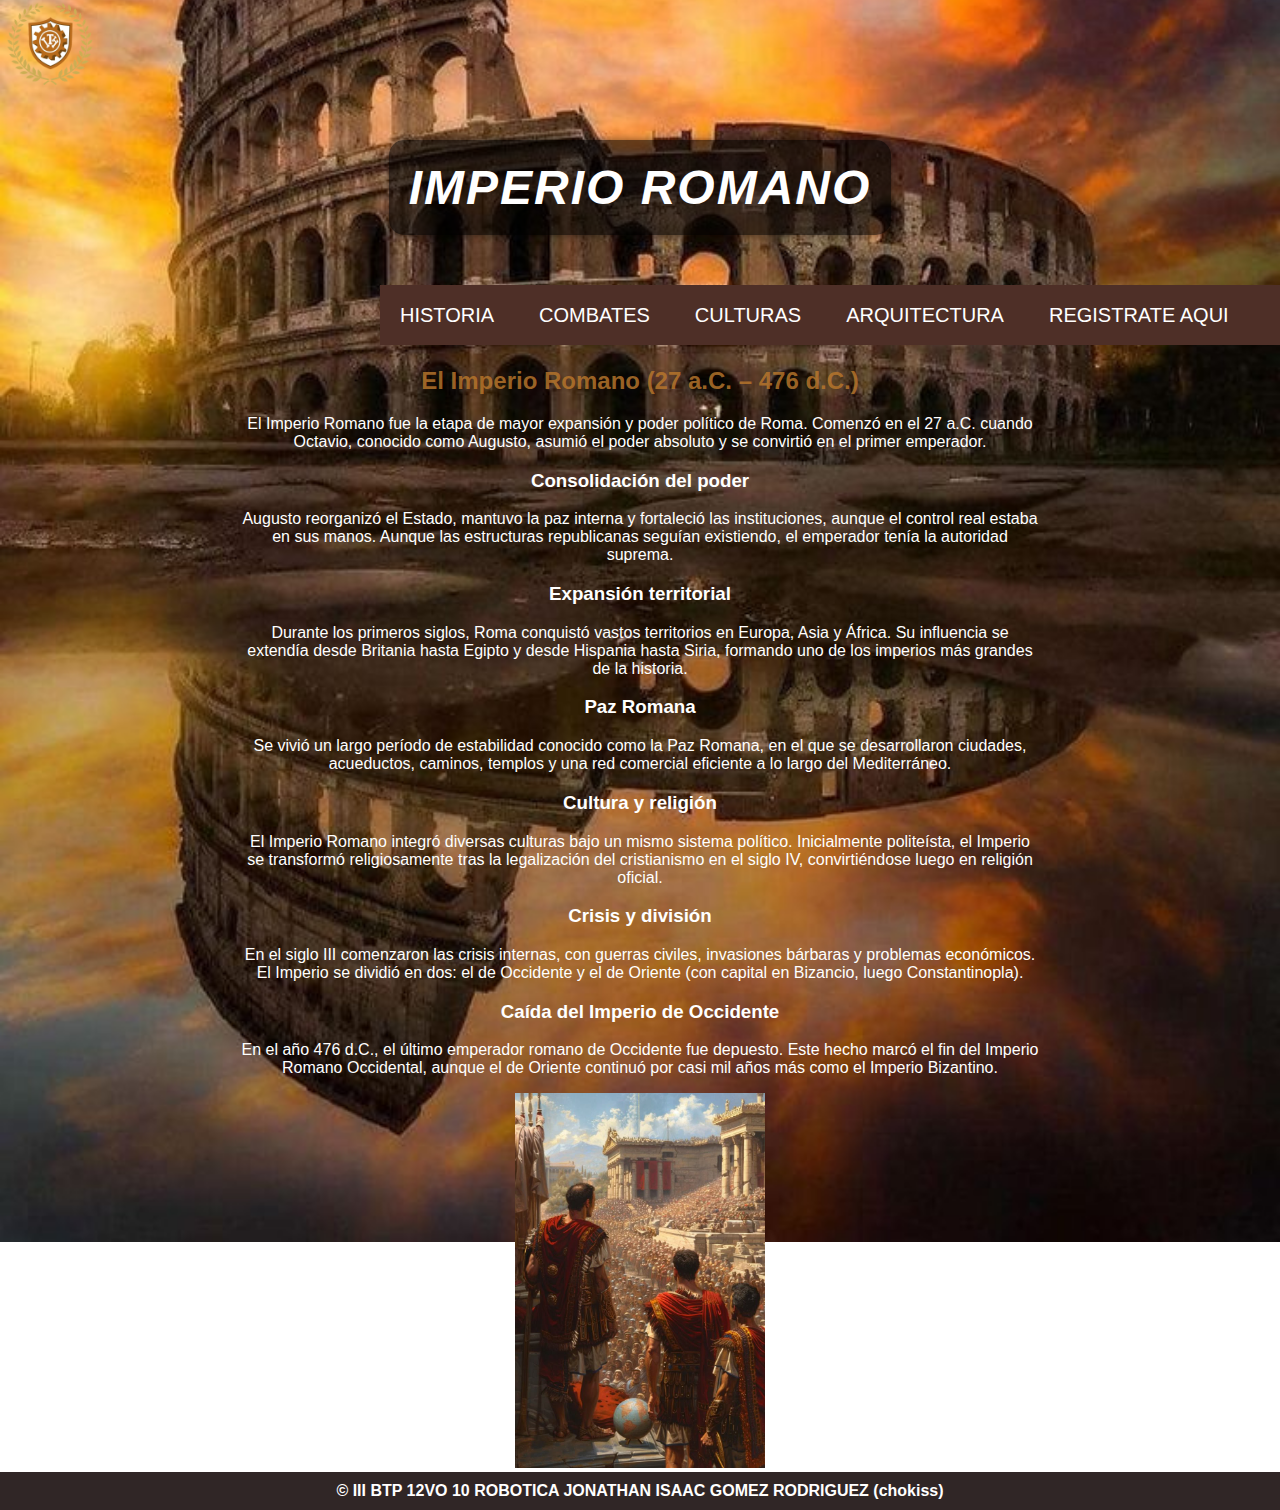
<file: impe.html>
<!DOCTYPE html>
<html>
<head>
	<title>Imperio Romano</title>
	<link rel="stylesheet" type="text/css" href="css/style.css">
	<style>
		body {
			margin: 0;
			padding: 0;
			display: flex;
			flex-direction: column;
			min-height: 100vh;
			font-family: Arial, sans-serif;
		}
		.footer {
			margin-top: auto;
			background-color: #302626;
			text-align: center;
			padding: 10px;
			font-weight: bold;
			color: white;
		}
	</style>
</head>
<body>
    <img src="img/fondo.png" width="100px">
    
	<center><h1><i>IMPERIO ROMANO</i></h1></center>

	<div id="encabezado">
		<nav>
			<ul class="menu">
				<li><a href="index.html">HISTORIA </a>
					<ul>
						<li><a href="inicio.html">como inicio</a></li>
						<li><a href="repu.html">republica romana</a></li>
						<li><a href="impe.html">imperio romano</a></li>
					</ul>		
				</li>
				<li><a href="comba.html">COMBATES</a>
					<ul>
							<li><a href="combatesa.html">peleas</a></li>
						
					</ul>
				</li>
				<li><a href="culrura.html">CULTURAS</a>
					<ul>
						<li><a href="como.html">como empezo</a></li>
						
					</ul>
				</li>
<li><a href="arquictectura.html">ARQUITECTURA</a>
					<ul>
						<li><a href="arqui.html">definicion</a></li>
												 <li><a href="materiales.html">MATERIALES Y TECNICAS USADOS </a></li>

					</ul>
				</li>
				<li><a href="usuario.html">REGISTRATE  AQUI </a>
					<ul>
						
					</ul>
				</li>
			</ul>
		</nav>
        <br><br><br><br>

        <center>
        <div style="text-align: center; max-width: 800px; margin: auto;">
            <h2 style="color: rgba(185, 119, 44, 0.829);">El Imperio Romano (27 a.C. – 476 d.C.)</h2>

            <p>El Imperio Romano fue la etapa de mayor expansión y poder político de Roma. Comenzó en el 27 a.C. cuando Octavio, conocido como Augusto, asumió el poder absoluto y se convirtió en el primer emperador.</p>

            <h3>Consolidación del poder</h3>
            <p>Augusto reorganizó el Estado, mantuvo la paz interna y fortaleció las instituciones, aunque el control real estaba en sus manos. Aunque las estructuras republicanas seguían existiendo, el emperador tenía la autoridad suprema.</p>

            <h3>Expansión territorial</h3>
            <p>Durante los primeros siglos, Roma conquistó vastos territorios en Europa, Asia y África. Su influencia se extendía desde Britania hasta Egipto y desde Hispania hasta Siria, formando uno de los imperios más grandes de la historia.</p>

            <h3>Paz Romana</h3>
            <p>Se vivió un largo período de estabilidad conocido como la Paz Romana, en el que se desarrollaron ciudades, acueductos, caminos, templos y una red comercial eficiente a lo largo del Mediterráneo.</p>

            <h3>Cultura y religión</h3>
            <p>El Imperio Romano integró diversas culturas bajo un mismo sistema político. Inicialmente politeísta, el Imperio se transformó religiosamente tras la legalización del cristianismo en el siglo IV, convirtiéndose luego en religión oficial.</p>

            <h3>Crisis y división</h3>
            <p>En el siglo III comenzaron las crisis internas, con guerras civiles, invasiones bárbaras y problemas económicos. El Imperio se dividió en dos: el de Occidente y el de Oriente (con capital en Bizancio, luego Constantinopla).</p>

            <h3>Caída del Imperio de Occidente</h3>
            <p>En el año 476 d.C., el último emperador romano de Occidente fue depuesto. Este hecho marcó el fin del Imperio Romano Occidental, aunque el de Oriente continuó por casi mil años más como el Imperio Bizantino.</p>

            <img src="img/impee.jpg" width="250px">
        </div>
        </center>
	</div>

    <div class="footer">&copy; III BTP 12VO 10 ROBOTICA JONATHAN ISAAC GOMEZ RODRIGUEZ (chokiss)</div>

</body>
</html>
</file>
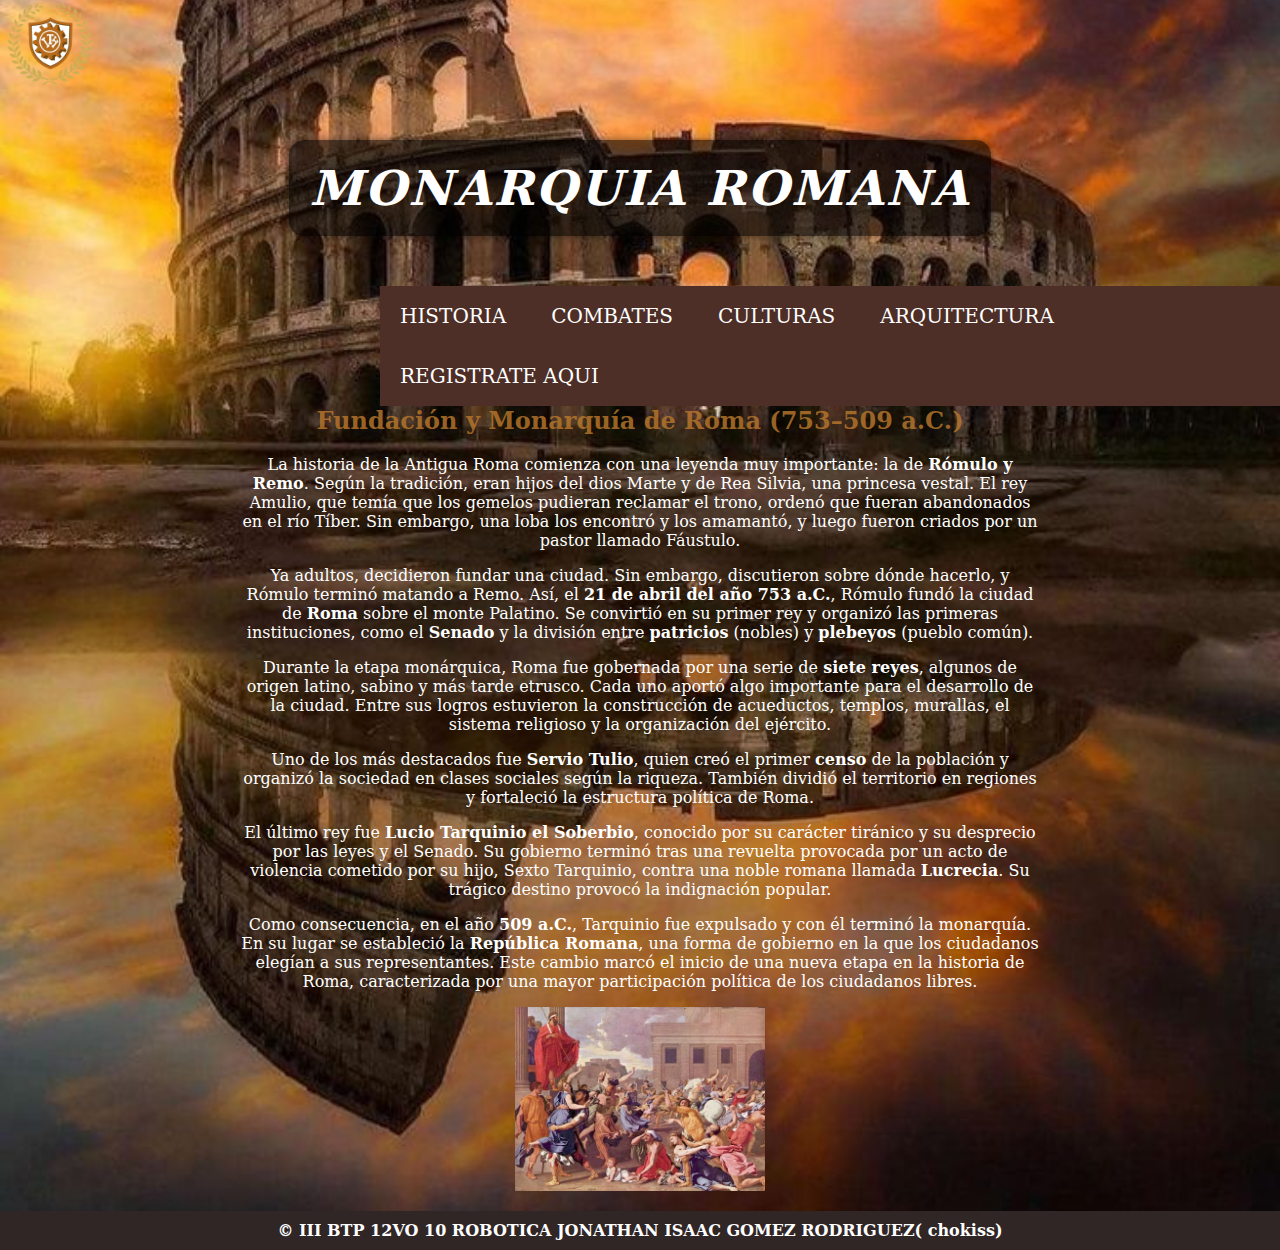
<file: inicio.html>
<!DOCTYPE html>
<html>
<head>
	<title>Antigua Roma</title>
	<link rel="stylesheet" type="text/css" href="css/style.css">
	<style>

		body {
			margin: 0;
			padding: 0;
			display: flex;
			flex-direction: column;
			min-height: 100vh;
		}
		.footer {
			margin-top: auto;
			background-color: #302626;
			text-align: center;
			padding: 10px;
			font-weight: bold;
		}
	</style>
</head>
<body>
    <img src="img/fondo.png" width="100px">
    
	<center><h1><i>MONARQUIA ROMANA</i></h1></center>

	<div id="encabezado">
		<nav>
			<ul class="menu">
				<li><a href="index.html">HISTORIA </a>
					<ul>
                        
						<li><a href="inicio.html">como inicio</a></li>
						<li><a href="repu.html">republica romana</a></li>
						<li><a href="impe.html">imperio romano</a></li>
					</ul>		
				</li>
				<li><a href="comba.html">COMBATES</a>
					<ul>
						<li><a href="combatesa.html">peleas</a></li>
						
					</ul>
				</li>
				<li><a href="culrura.html">CULTURAS</a>
					<ul>
					<li><a href="como.html">como empezo</a></li>
						
					</ul>
				</li>
			<li><a href="arquictectura.html">ARQUITECTURA</a>
					<ul>
						<li><a href="arqui.html">definicion</a></li>
												 <li><a href="materiales.html">MATERIALES Y TECNICAS USADOS </a></li>
>
					</ul>
				</li>
            
				<li><a href="usuario.html">REGISTRATE  AQUI </a>
					<ul>
						
                     
					</ul>
				</li>
			</ul>
		</nav>
        <br>
        <br>
        <br>
        <br>
        <center>
       <div style="text-align: center; max-width: 800px; margin: auto;">
  <h2 style="color: rgba(185, 119, 44, 0.829);">Fundación y Monarquía de Roma (753–509 a.C.)</h2>

  <p>
    La historia de la Antigua Roma comienza con una leyenda muy importante: la de <strong>Rómulo y Remo</strong>. Según la tradición, eran hijos del dios Marte y de Rea Silvia, una princesa vestal. El rey Amulio, que temía que los gemelos pudieran reclamar el trono, ordenó que fueran abandonados en el río Tíber. Sin embargo, una loba los encontró y los amamantó, y luego fueron criados por un pastor llamado Fáustulo.
  </p>

  <p>
    Ya adultos, decidieron fundar una ciudad. Sin embargo, discutieron sobre dónde hacerlo, y Rómulo terminó matando a Remo. Así, el <strong>21 de abril del año 753 a.C.</strong>, Rómulo fundó la ciudad de <strong>Roma</strong> sobre el monte Palatino. Se convirtió en su primer rey y organizó las primeras instituciones, como el <strong>Senado</strong> y la división entre <strong>patricios</strong> (nobles) y <strong>plebeyos</strong> (pueblo común).
  </p>

  <p>
    Durante la etapa monárquica, Roma fue gobernada por una serie de <strong>siete reyes</strong>, algunos de origen latino, sabino y más tarde etrusco. Cada uno aportó algo importante para el desarrollo de la ciudad. Entre sus logros estuvieron la construcción de acueductos, templos, murallas, el sistema religioso y la organización del ejército.
  </p>

  <p>
    Uno de los más destacados fue <strong>Servio Tulio</strong>, quien creó el primer <strong>censo</strong> de la población y organizó la sociedad en clases sociales según la riqueza. También dividió el territorio en regiones y fortaleció la estructura política de Roma.
  </p>

  <p>
    El último rey fue <strong>Lucio Tarquinio el Soberbio</strong>, conocido por su carácter tiránico y su desprecio por las leyes y el Senado. Su gobierno terminó tras una revuelta provocada por un acto de violencia cometido por su hijo, Sexto Tarquinio, contra una noble romana llamada <strong>Lucrecia</strong>. Su trágico destino provocó la indignación popular.
  </p>

  <p>
    Como consecuencia, en el año <strong>509 a.C.</strong>, Tarquinio fue expulsado y con él terminó la monarquía. En su lugar se estableció la <strong>República Romana</strong>, una forma de gobierno en la que los ciudadanos elegían a sus representantes. Este cambio marcó el inicio de una nueva etapa en la historia de Roma, caracterizada por una mayor participación política de los ciudadanos libres.

    
  </p>
  <img src="img/mona.jpg" width="250px">
</div>
        
        
        
        
        
        
        
        </p>
        </center>
	</div>

    <div class="footer">&copy; III BTP 12VO 10 ROBOTICA JONATHAN ISAAC GOMEZ RODRIGUEZ( chokiss)</div>

</body>
</html>
</file>
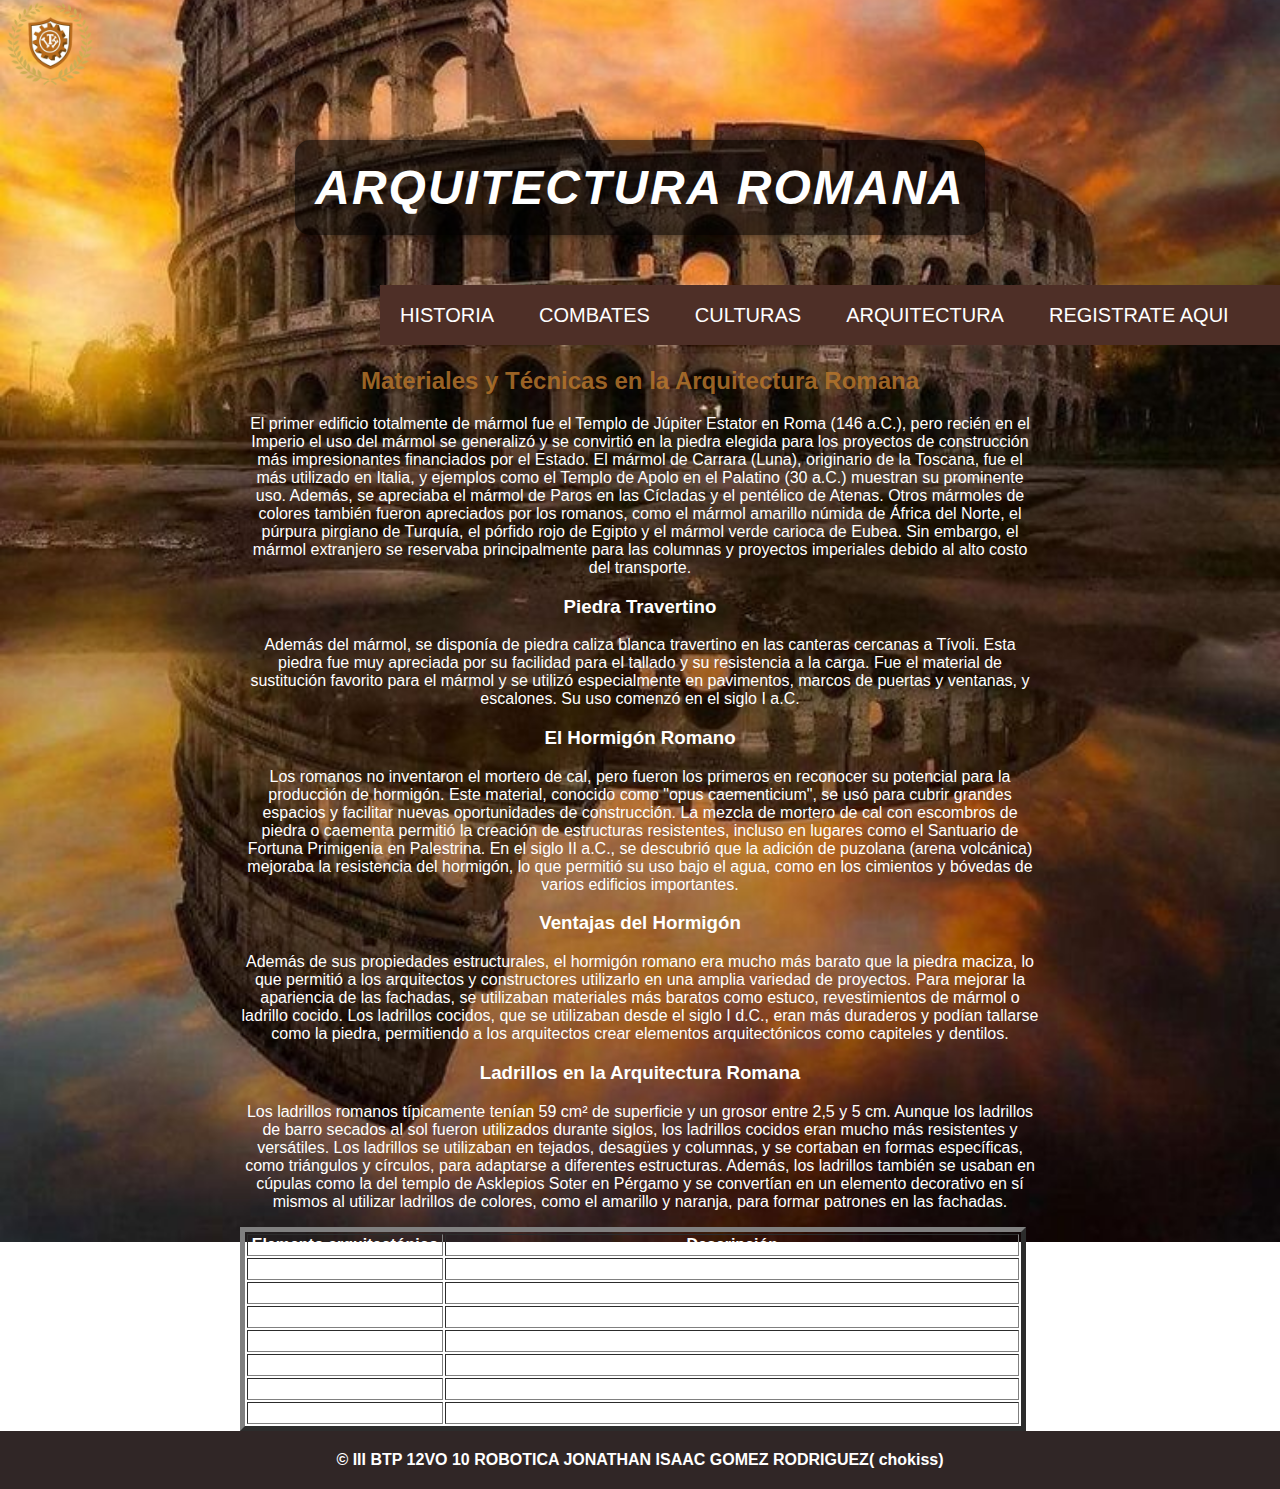
<file: materiales.html>
<!DOCTYPE html>
<html>
<head>
    <title>Arquitectura Romana</title>
    <link rel="stylesheet" type="text/css" href="css/style.css">
    <style>
        body {
            margin: 0;
            padding: 0;
            display: flex;
            flex-direction: column;
            min-height: 100vh;
            font-family: Arial, sans-serif;
        }
        .footer {
            margin-top: auto;
            background-color: #302626;
            text-align: center;
            padding: 10px;
            font-weight: bold;
            color: white;
        }
    </style>
</head>
<body>
    <img src="img/fondo.png" width="100px">
    
    <center><h1><i>ARQUITECTURA ROMANA</i></h1></center>

    <div id="encabezado">
        <nav>
            <ul class="menu">
                <li><a href="index.html">HISTORIA </a>
                    <ul>
                        <li><a href="inicio.html">como inicio</a></li>
                        <li><a href="repu.html">republica romana</a></li>
                        <li><a href="impe.html">imperio romano</a></li>
                    </ul>        
                </li>
                <li><a href="comba.html">COMBATES</a>
                    <ul>
                            <li><a href="combatesa.html">peleas</a></li>
                    </ul>
                </li>
                <li><a href="culrura.html">CULTURAS</a>
                    <ul>
                        <li><a href="como.html">como empezo</a></li>
                    </ul>
                </li>
                <li><a href="arquictectura.html">ARQUITECTURA</a>
                    <ul>
                        <li><a href="arqui.html">definicion</a></li>
                        <li><a href="materiales.html">MATERIALES Y TECNICAS USADOS </a></li>
                        
                    </ul>
                </li>
                <li><a href="usuario.html">REGISTRATE  AQUI </a>
					<ul>
                        
                    </ul>
                </li>
            </ul>
        </nav>
        <br><br><br><br>

        <center>
        <div style="text-align: center; max-width: 800px; margin: auto;">
            <h2 style="color: rgba(185, 119, 44, 0.829);">Materiales y Técnicas en la Arquitectura Romana</h2>

            <p>El primer edificio totalmente de mármol fue el Templo de Júpiter Estator en Roma (146 a.C.), pero recién en el Imperio el uso del mármol se generalizó y se convirtió en la piedra elegida para los proyectos de construcción más impresionantes financiados por el Estado. El mármol de Carrara (Luna), originario de la Toscana, fue el más utilizado en Italia, y ejemplos como el Templo de Apolo en el Palatino (30 a.C.) muestran su prominente uso. Además, se apreciaba el mármol de Paros en las Cícladas y el pentélico de Atenas. Otros mármoles de colores también fueron apreciados por los romanos, como el mármol amarillo númida de África del Norte, el púrpura pirgiano de Turquía, el pórfido rojo de Egipto y el mármol verde carioca de Eubea. Sin embargo, el mármol extranjero se reservaba principalmente para las columnas y proyectos imperiales debido al alto costo del transporte.</p>

            <h3>Piedra Travertino</h3>
            <p>Además del mármol, se disponía de piedra caliza blanca travertino en las canteras cercanas a Tívoli. Esta piedra fue muy apreciada por su facilidad para el tallado y su resistencia a la carga. Fue el material de sustitución favorito para el mármol y se utilizó especialmente en pavimentos, marcos de puertas y ventanas, y escalones. Su uso comenzó en el siglo I a.C.</p>

            <h3>El Hormigón Romano</h3>
            <p>Los romanos no inventaron el mortero de cal, pero fueron los primeros en reconocer su potencial para la producción de hormigón. Este material, conocido como "opus caementicium", se usó para cubrir grandes espacios y facilitar nuevas oportunidades de construcción. La mezcla de mortero de cal con escombros de piedra o caementa permitió la creación de estructuras resistentes, incluso en lugares como el Santuario de Fortuna Primigenia en Palestrina. En el siglo II a.C., se descubrió que la adición de puzolana (arena volcánica) mejoraba la resistencia del hormigón, lo que permitió su uso bajo el agua, como en los cimientos y bóvedas de varios edificios importantes.</p>

            <h3>Ventajas del Hormigón</h3>
            <p>Además de sus propiedades estructurales, el hormigón romano era mucho más barato que la piedra maciza, lo que permitió a los arquitectos y constructores utilizarlo en una amplia variedad de proyectos. Para mejorar la apariencia de las fachadas, se utilizaban materiales más baratos como estuco, revestimientos de mármol o ladrillo cocido. Los ladrillos cocidos, que se utilizaban desde el siglo I d.C., eran más duraderos y podían tallarse como la piedra, permitiendo a los arquitectos crear elementos arquitectónicos como capiteles y dentilos.</p>

            <h3>Ladrillos en la Arquitectura Romana</h3>
            <p>Los ladrillos romanos típicamente tenían 59 cm² de superficie y un grosor entre 2,5 y 5 cm. Aunque los ladrillos de barro secados al sol fueron utilizados durante siglos, los ladrillos cocidos eran mucho más resistentes y versátiles. Los ladrillos se utilizaban en tejados, desagües y columnas, y se cortaban en formas específicas, como triángulos y círculos, para adaptarse a diferentes estructuras. Además, los ladrillos también se usaban en cúpulas como la del templo de Asklepios Soter en Pérgamo y se convertían en un elemento decorativo en sí mismos al utilizar ladrillos de colores, como el amarillo y naranja, para formar patrones en las fachadas.</p>




            <table border="5">
  <thead>
    <tr>
      <th>Elemento arquitectónico</th>
      <th>Descripción</th>
    </tr>
  </thead>
  <tbody>
    <tr>
      <td>Coliseo</td>
      <td>Gran anfiteatro donde se hacían combates de gladiadores y espectáculos.</td>
    </tr>
    <tr>
      <td>Acueductos</td>
      <td>Estructuras elevadas que transportaban agua desde fuentes lejanas a la ciudad.</td>
    </tr>
    <tr>
      <td>Termas</td>
      <td>Baños públicos con salas de vapor, agua caliente y fría.</td>
    </tr>
    <tr>
      <td>Arco de triunfo</td>
      <td>Monumentos construidos para conmemorar victorias militares.</td>
    </tr>
    <tr>
      <td>Basílica</td>
      <td>Edificio público usado para reuniones, comercio y justicia.</td>
    </tr>
    <tr>
      <td>Domus y villa</td>
      <td>Tipos de casas romanas: la domus era urbana y la villa era rural y lujosa.</td>
    </tr>
    <tr>
      <td>El uso del arco y la bóveda</td>
      <td>Técnicas que les permitieron construir estructuras grandes y resistentes.</td>
    </tr>
  </tbody>
</table
        </div>

        </center>
    </div>

    <div class="footer">
       <div class="footer">&copy; III BTP 12VO 10 ROBOTICA JONATHAN ISAAC GOMEZ RODRIGUEZ( chokiss)</div>
    </div>
</body>
</html>
</file>
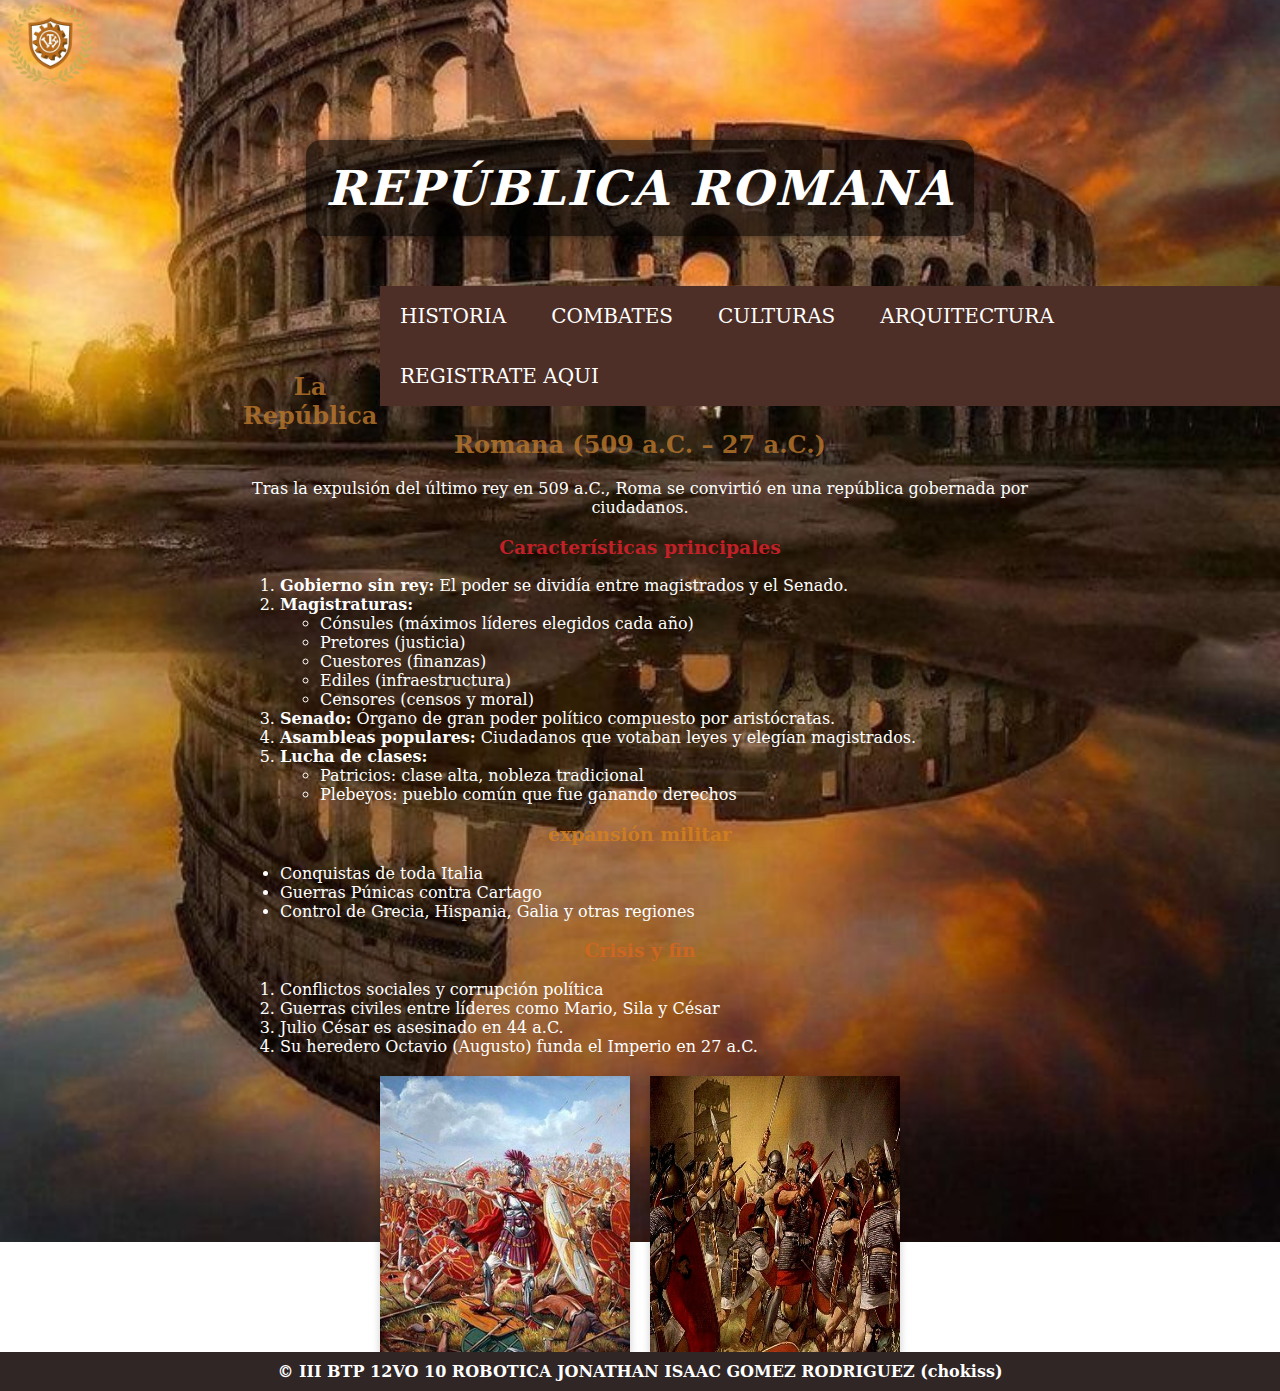
<file: repu.html>
<!DOCTYPE html>
<html>
<head>
	<title>República Romana</title>
	<link rel="stylesheet" type="text/css" href="css/style.css">
	<style>
		body {
			margin: 0;
			padding: 0;
			display: flex;
			flex-direction: column;
			min-height: 100vh;
		}
		.footer {
			margin-top: auto;
			background-color: #302626;
			text-align: center;
			padding: 10px;
			font-weight: bold;
		}
	</style>
</head>
<body>
    <img src="img/fondo.png" width="100px">
    
	<center><h1><i>REPÚBLICA ROMANA</i></h1></center>

	<div id="encabezado">
		<nav>
			<ul class="menu">
				<li><a href="index.html">HISTORIA </a>
					<ul>
						<li><a href="inicio.html">como inicio</a></li>
						<li><a href="repu.html">republica romana</a></li>
						<li><a href="impe.html">imperio romano</a></li>
					</ul>		
				</li>
				<li><a href="comba.html">COMBATES</a>
					<ul>
							<li><a href="combatesa.html">peleas</a></li>
						
					</ul>
				</li>
				<li><a href="culrura.html">CULTURAS</a>
					<ul>
					<li><a href="como.html">como empezo</a></li>
						
					</ul>
				<li><a href="arquictectura.html">ARQUITECTURA</a>
					<ul>
						<li><a href="arqui.html">definicion</a></li>
												 <li><a href="materiales.html">MATERIALES Y TECNICAS USADOS </a></li>
												 

					</ul>
				</li>
<li><a href="usuario.html">REGISTRATE  AQUI </a>
					<ul>
						
					</ul>
				</li>
			</ul>
		</nav>
        <br><br><br><br>

        <center>
        <div style="text-align: center; max-width: 800px; margin: auto;">
            <h2 style="color: rgba(185, 119, 44, 0.829);">La República Romana (509 a.C. – 27 a.C.)</h2>

            <p>Tras la expulsión del último rey en 509 a.C., Roma se convirtió en una república gobernada por ciudadanos.</p>

            <h3> <span style="color: rgba(209, 33, 42, 0.904); ">Características principales</span></h3>
            <ol style="text-align: left;">
                <li><strong>Gobierno sin rey:</strong> El poder se dividía entre magistrados y el Senado.</li>
                <li><strong>Magistraturas:</strong>
                    <ul>
                        <li>Cónsules (máximos líderes elegidos cada año)</li>
                        <li>Pretores (justicia)</li>
                        <li>Cuestores (finanzas)</li>
                        <li>Ediles (infraestructura)</li>
                        <li>Censores (censos y moral)</li>
                    </ul>
                </li>
                <li><strong>Senado:</strong> Órgano de gran poder político compuesto por aristócratas.</li>
                <li><strong>Asambleas populares:</strong> Ciudadanos que votaban leyes y elegían magistrados.</li>
                <li><strong>Lucha de clases:</strong>
                    <ul>
                        <li>Patricios: clase alta, nobleza tradicional</li>
                        <li>Plebeyos: pueblo común que fue ganando derechos</li>
                    </ul>
                </li>
            </ol>

          <h3> <span style="color: rgba(209, 127, 33, 0.904); ">expansión militar</span></h3>
            <ul style="text-align: left;">
                <li>Conquistas de toda Italia</li>
                <li>Guerras Púnicas contra Cartago</li>
                <li>Control de Grecia, Hispania, Galia y otras regiones</li>
            </ul>

           <h3> <span style="color: rgba(209, 103, 33, 0.904); ">Crisis y fin</span></h3>
            <ol style="text-align: left;">
                <li>Conflictos sociales y corrupción política</li>
                <li>Guerras civiles entre líderes como Mario, Sila y César</li>
                <li>Julio César es asesinado en 44 a.C.</li>
                <li>Su heredero Octavio (Augusto) funda el Imperio en 27 a.C.</li>
            </ol>

            
            <div style="display: flex; justify-content: center; gap: 20px; margin-top: 20px;">
              <img src="img/repuu.jpg" width="250px" style="border-radius: 0px; box-shadow: 0 4px 8px rgba(0,0,0,0.2);">
              <img src="img/canaa.jpg" width="250px" style="border-radius: 0px; box-shadow: 0 4px 8px rgba(0,0,0,0.2);">
            </div>

        </div>
        </center>
	</div>

    <div class="footer">&copy; III BTP 12VO 10 ROBOTICA JONATHAN ISAAC GOMEZ RODRIGUEZ (chokiss)</div>

</body>
</html>
</file>
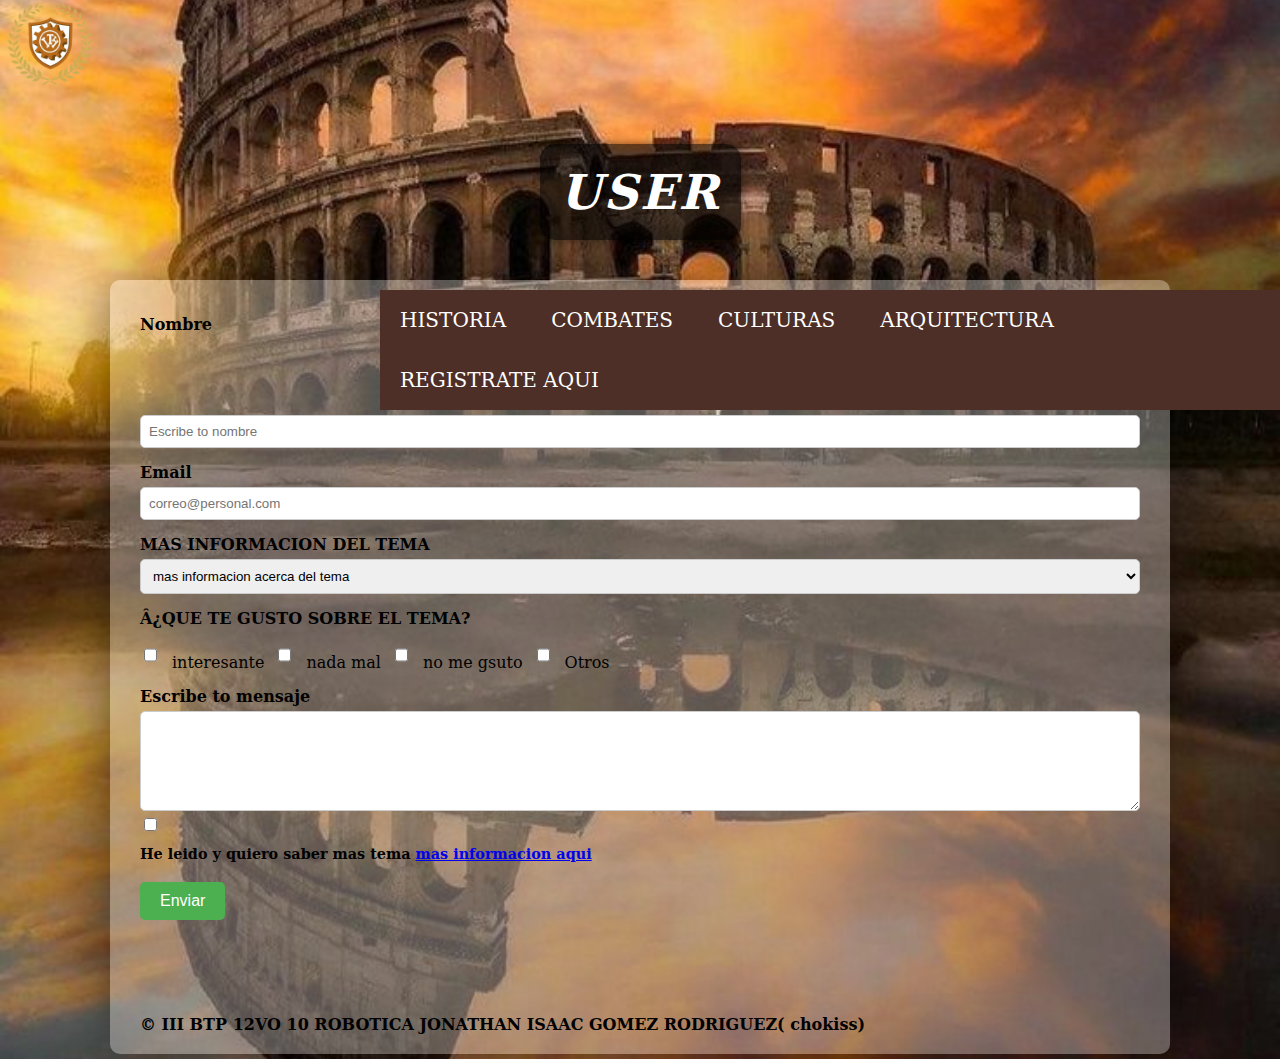
<file: usuario.html>
<!DOCTYPE html>
 <html>
<head>

<neta charset="UTF-8" />

<title>Ejercicio de Formularios</title> 

<link rel="stylesheet" href="css/style.css">

</head>


<body



    body {
			margin: 0;
			padding: 0;
			display: flex;
			flex-direction: column;
			min-height: 100vh;
		}
		.footer {
			margin-top: auto;
			background-color: #302626;
			text-align: center;
			padding: 10px;
			font-weight: bold;
		}
	</style>
</head>
<body>
    <img src="img/fondo.png" width="100px">
    
	<center><h1><i>user</i></h1></center>

	<div id="encabezado">
		<nav>
			<ul class="menu">
				<li><a href="index.html">HISTORIA </a>
					<ul>
						<li><a href="inicio.html">como inicio</a></li>
						<li><a href="repu.html">republica romana</a></li>
						<li><a href="impe.html">imperio romano</a></li>
					</ul>		
				</li>
				<li><a href="comba.html">COMBATES</a>
					<ul>
							<li><a href="combatesa.html">peleas</a></li>
						
					</ul>
				</li>
				<li><a href="culrura.html">CULTURAS</a>
					<ul>
					<li><a href="como.html">como empezo</a></li>
						
					</ul>
				<li><a href="arquictectura.html">ARQUITECTURA</a>
					<ul>
						<li><a href="arqui.html">definicion</a></li>
												 <li><a href="materiales.html">MATERIALES Y TECNICAS USADOS </a></li>
												 

					</ul>
				</li>
				<li><a href="usuario.html">REGISTRATE  AQUI </a>
					<ul>
					
					</ul>
				</li>
			</ul>
		</nav>

        
<form action="#" name=" solucion Formulario">

<label for=" nombre">Nombre</latel>

<input type="text" id="nombre" name="nombre" placeholder="Escribe to nombre" maxlength="30">

<label for="email">Email</label>

<input type="email" id="email" rame ="email" placeholder="correo@personal.com" maxlength="30">

<label for="asunto">MAS INFORMACION DEL TEMA</label>

<select name="asunto" id="asunto">

<option value ="Informacionweb"> mas informacion acerca del tema</option>

<option value ="CitaPrevia">Solicitar Cita Previa</options>

<option value="Otros ">otros</option>

</select>

<label for="marketing">¿QUE TE GUSTO SOBRE EL TEMA?</label>

<div class="marketing">

<input type="checkbox" value="amigo" id="amigo"><label for="amigo">interesante</label>

<input type="checkbox" value="google" id="Googleando"><label for="google">nada mal</label>

<input type="checkbox" value="redsocial" id="redsocial"><label for="redsocial">no me gsuto</label>

<input type="checkbox" value=" otros" id ="otros"><label for=" otros">Otros</label>

</div>

<label for="mensaje">Escribe to mensaje</label>

<textarea name="nensaje" id="mensaje" maxlength="380"></textarea>

<input type="checkbox" value="Acepta_RGPD" id="rgpd" required>

<label for="rgpd" class="rgd">He leido y quiero saber mas tema <a href="https://www.tiktok.com/@ch0kis2?_t=ZM-8wL0rbHguFa&_r=1" target="_blank">mas informacion aqui</a></label>



<button type="submit"> Enviar</button>
<br>
<br>
<br>
<br>
<br>
<br>
<div class="footer">&copy; III BTP 12VO 10 ROBOTICA JONATHAN ISAAC GOMEZ RODRIGUEZ( chokiss)</div>

</form>
</body>
</html>
</file>
<file: css/style.css>
body {
	margin: 0;
	padding: 0;
	min-height: 100vh;
	background-image: url("../img/ROMA.jpg"); /* Mantiene tu imagen */
	background-size: cover;
	background-position: center;
	background-repeat: no-repeat;
	background-attachment: fixed;
	font-family: 'serif', Arial, sans-serif;
	color: white;
}

/* Título */
h1 {
	text-align: center;
	background-color: rgba(0, 0, 0, 0.6); 
	padding: 20px;
	border-radius: 15px;
	margin: 40px auto;
	width: fit-content;
	box-shadow: 0 0 10px rgba(0, 0, 0, 0.5);
	font-size: 3rem;
	text-transform: uppercase;
	letter-spacing: 2px;
}

/* Menú */
#encabezado .menu {
	width: 900px;
	float: right;
	margin-top: 10px;
	text-align: center;
	border: 0px solid;
	font-size: 20px;
}

nav ul {
	list-style: none;
	padding: 0;
	margin: 0;
}

nav li {
	line-height: 2.5rem;
	position: relative;
}

.menu ul {
	position: absolute;
}

nav a {
	color: #fff;
	display: block;
	text-decoration: none;
	transition: .4s;
	padding: 10px 20px;
}

nav a:hover {
	background: rgba(0, 0, 0, .5);
}

.menu {
	background: #4e2f27;
	display: table;
	height: auto;
}

.menu > li {
	float: left;
	position: relative;
	margin-right: 5px; 
}

nav li ul {
	position: absolute;
	top: 10;
	left: 1%;
	background: #682d1e;
	width: 155px;
	display: none;
	flex-direction: column;
	margin-left: 10px;
}

nav li:hover > ul {
	display: flex;
}

nav li li {
	background: #682d1e;
	transition: all 0.2s ease-in-out;
}

.menu ul ul {
	top: 0;
	left: 200%;
}

/* Estilos del formulario */
form {
	background-color: rgba(221, 216, 215, 0.37);
	max-width: 1000px;
	margin: 5px auto;
	padding: 20px 30px;
	border-radius: 10px;
	box-shadow: 0 0 60px rgba(0, 0, 0, 0.5);
	color: black;
}

label {
	display: block;
	margin-top: 15px;
	font-weight: bold;
}

input[type="text"],
input[type="email"],
select,
textarea {
	width: 100%;
	padding: 8px;
	margin-top: 5px;
	border: 1px solid #ccc;
	border-radius: 5px;
	box-sizing: border-box;
}

textarea {
	height: 100px;
	resize: vertical;
}

.marketing {
	display: flex;
	flex-wrap: wrap;
	gap: 10px;
	margin-top: 10px;
}

.marketing label {
	font-weight: normal;
}

input[type="checkbox"] {
	margin-right: 5px;
}

.rgd {
	font-size: 0.9em;
	margin-top: 10px;
}

button {
	margin-top: 20px;
	padding: 10px 20px;
	background-color: #4CAF50;
	color: white;
	border: none;
	border-radius: 5px;
	cursor: pointer;
	font-size: 1em;
}

button:hover {
	background-color: #45a049;
}

/* Responsivo */
@media (max-width: 768px) {
	form {
		padding: 10px;
	}

	input, select, textarea, button {
		font-size: 14px;
	}
}
</file>
